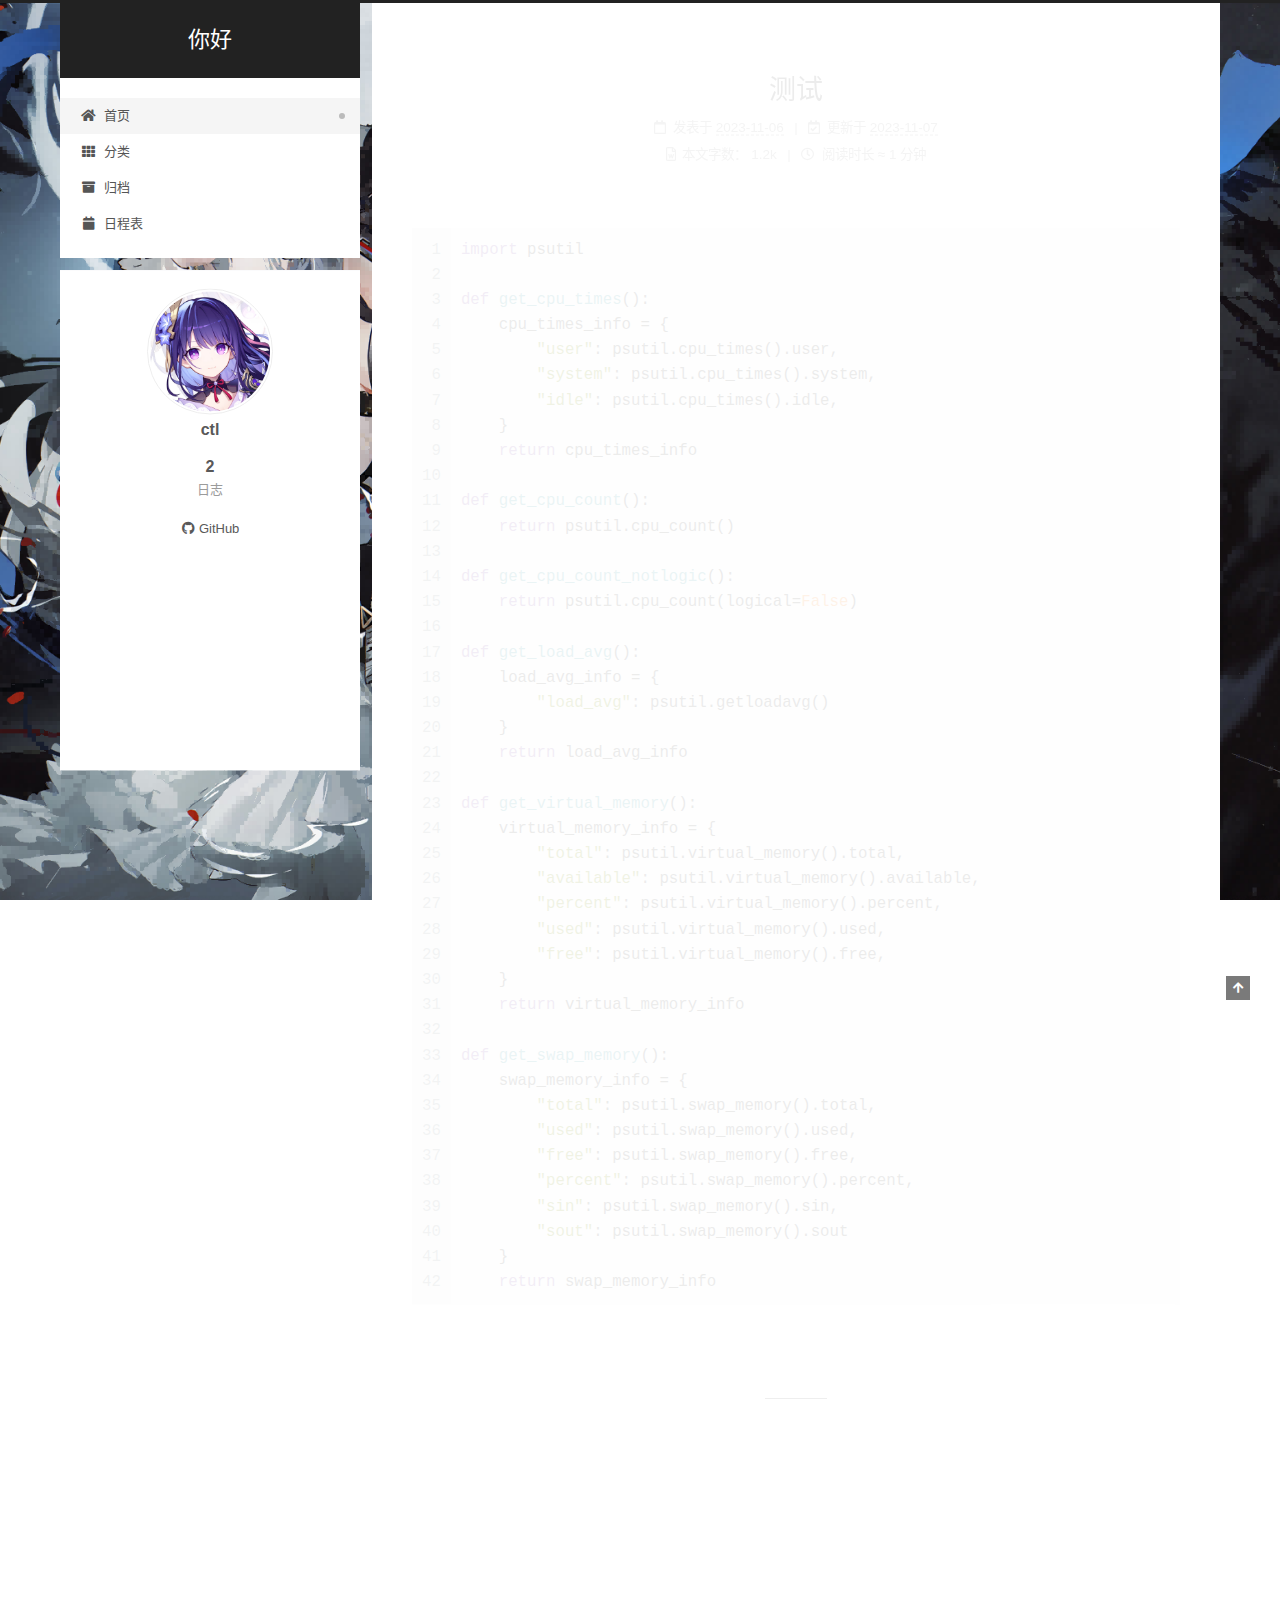
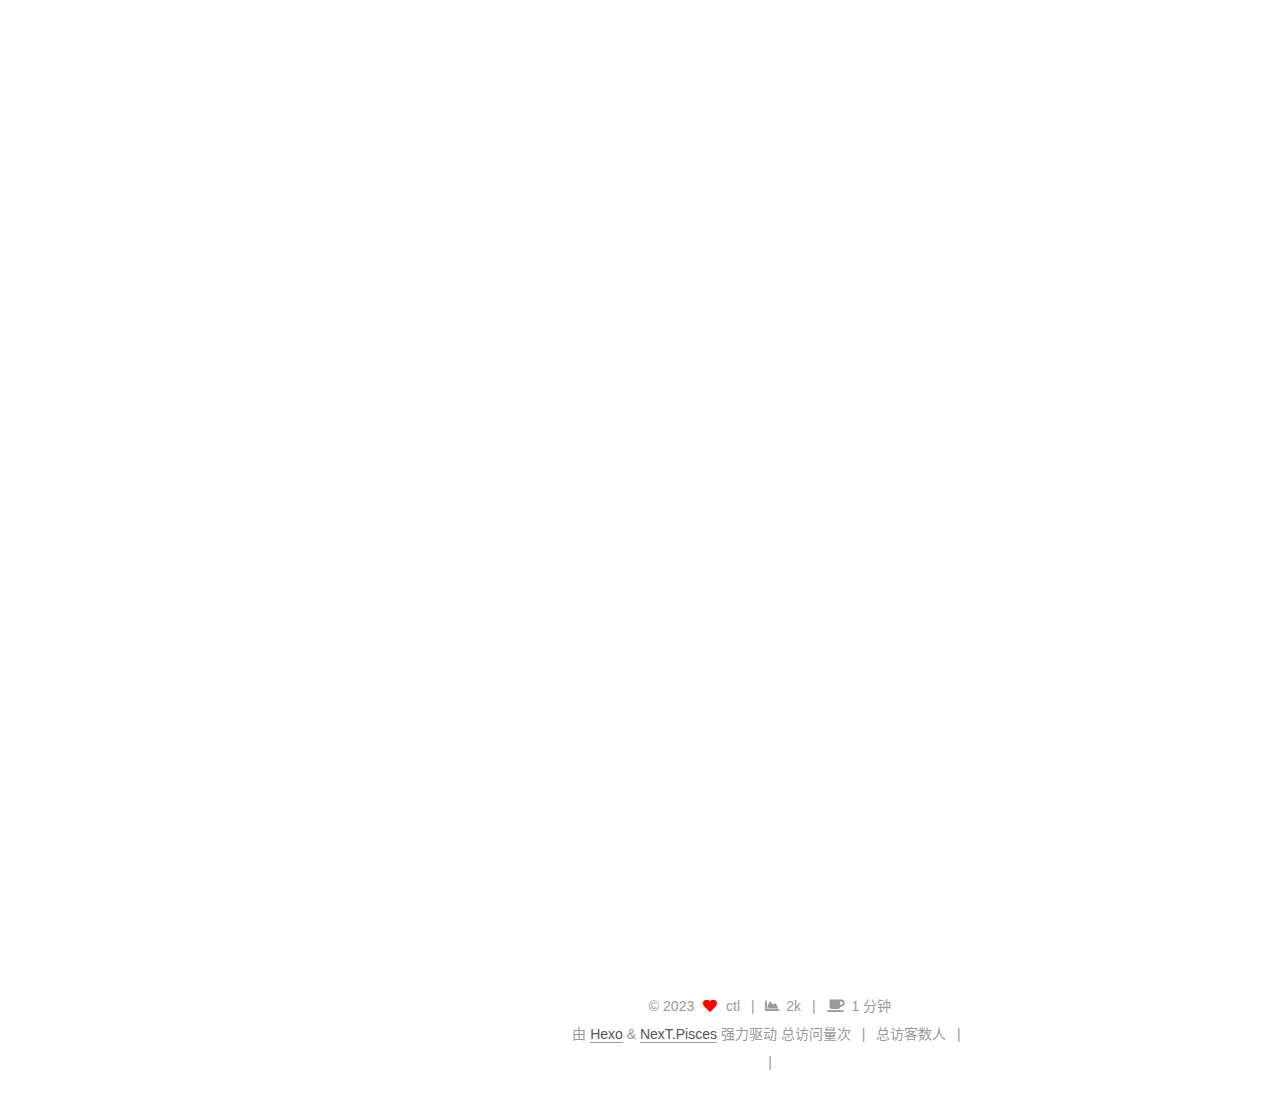
<file: index.html>
<!DOCTYPE html>
<html lang="zh-CN">
<head>
  <meta charset="UTF-8">
<meta name="viewport" content="width=device-width, initial-scale=1, maximum-scale=2">
<meta name="theme-color" content="#222">
<meta name="generator" content="Hexo 7.0.0">
  <link rel="apple-touch-icon" sizes="180x180" href="/images/apple-touch-icon-next.png">
  <link rel="icon" type="image/png" sizes="32x32" href="/images/favicon-32x32-next.png">
  <link rel="icon" type="image/png" sizes="16x16" href="/images/favicon-16x16-next.png">
  <link rel="mask-icon" href="/images/logo.svg" color="#222">

<link rel="stylesheet" href="/css/main.css">


<link rel="stylesheet" href="/lib/font-awesome/css/all.min.css">

<script id="hexo-configurations">
    var NexT = window.NexT || {};
    var CONFIG = {"hostname":"example.com","root":"/","scheme":"Pisces","version":"7.8.0","exturl":false,"sidebar":{"position":"left","width":300,"display":"post","padding":18,"offset":12,"onmobile":false},"copycode":{"enable":false,"show_result":false,"style":null},"back2top":{"enable":true,"sidebar":false,"scrollpercent":false},"bookmark":{"enable":false,"color":"#222","save":"auto"},"fancybox":false,"mediumzoom":false,"lazyload":false,"pangu":false,"comments":{"style":"tabs","active":null,"storage":true,"lazyload":false,"nav":null},"algolia":{"hits":{"per_page":10},"labels":{"input_placeholder":"Search for Posts","hits_empty":"We didn't find any results for the search: ${query}","hits_stats":"${hits} results found in ${time} ms"}},"localsearch":{"enable":false,"trigger":"auto","top_n_per_article":1,"unescape":false,"preload":false},"motion":{"enable":true,"async":false,"transition":{"post_block":"fadeIn","post_header":"slideDownIn","post_body":"slideDownIn","coll_header":"slideLeftIn","sidebar":"slideUpIn"}}};
  </script>

  <meta property="og:type" content="website">
<meta property="og:title" content="你好">
<meta property="og:url" content="http://example.com/index.html">
<meta property="og:site_name" content="你好">
<meta property="og:locale" content="zh_CN">
<meta property="article:author" content="ctl">
<meta name="twitter:card" content="summary">

<link rel="canonical" href="http://example.com/">


<script id="page-configurations">
  // https://hexo.io/docs/variables.html
  CONFIG.page = {
    sidebar: "",
    isHome : true,
    isPost : false,
    lang   : 'zh-CN'
  };
</script>

  <title>你好</title>
  






  <noscript>
  <style>
  .use-motion .brand,
  .use-motion .menu-item,
  .sidebar-inner,
  .use-motion .post-block,
  .use-motion .pagination,
  .use-motion .comments,
  .use-motion .post-header,
  .use-motion .post-body,
  .use-motion .collection-header { opacity: initial; }

  .use-motion .site-title,
  .use-motion .site-subtitle {
    opacity: initial;
    top: initial;
  }

  .use-motion .logo-line-before i { left: initial; }
  .use-motion .logo-line-after i { right: initial; }
  </style>
</noscript>

</head>

<body itemscope itemtype="http://schema.org/WebPage">
  <div class="container use-motion">
    <div class="headband"></div>

    <header class="header" itemscope itemtype="http://schema.org/WPHeader">
      <div class="header-inner"><div class="site-brand-container">
  <div class="site-nav-toggle">
    <div class="toggle" aria-label="切换导航栏">
      <span class="toggle-line toggle-line-first"></span>
      <span class="toggle-line toggle-line-middle"></span>
      <span class="toggle-line toggle-line-last"></span>
    </div>
  </div>

  <div class="site-meta">

    <a href="/" class="brand" rel="start">
      <span class="logo-line-before"><i></i></span>
      <h1 class="site-title">你好</h1>
      <span class="logo-line-after"><i></i></span>
    </a>
  </div>

  <div class="site-nav-right">
    <div class="toggle popup-trigger">
    </div>
  </div>
</div>




<nav class="site-nav">
  <ul id="menu" class="main-menu menu">
        <li class="menu-item menu-item-home">

    <a href="/" rel="section"><i class="fa fa-home fa-fw"></i>首页</a>

  </li>
        <li class="menu-item menu-item-categories">

    <a href="/categories/" rel="section"><i class="fa fa-th fa-fw"></i>分类</a>

  </li>
        <li class="menu-item menu-item-archives">

    <a href="/archives/" rel="section"><i class="fa fa-archive fa-fw"></i>归档</a>

  </li>
        <li class="menu-item menu-item-schedule">

    <a href="/schedule/" rel="section"><i class="fa fa-calendar fa-fw"></i>日程表</a>

  </li>
  </ul>
</nav>




</div>
    </header>

    
  <div class="back-to-top">
    <i class="fa fa-arrow-up"></i>
    <span>0%</span>
  </div>


    <main class="main">
      <div class="main-inner">
        <div class="content-wrap">
          

          <div class="content index posts-expand">
            
      
  
  
  <article itemscope itemtype="http://schema.org/Article" class="post-block" lang="zh-CN">
    <link itemprop="mainEntityOfPage" href="http://example.com/2023/11/06/1/">

    <span hidden itemprop="author" itemscope itemtype="http://schema.org/Person">
      <meta itemprop="image" content="/images/avatar.png">
      <meta itemprop="name" content="ctl">
      <meta itemprop="description" content="">
    </span>

    <span hidden itemprop="publisher" itemscope itemtype="http://schema.org/Organization">
      <meta itemprop="name" content="你好">
    </span>
      <header class="post-header">
        <h2 class="post-title" itemprop="name headline">
          
            <a href="/2023/11/06/1/" class="post-title-link" itemprop="url">测试</a>
        </h2>

        <div class="post-meta">
            <span class="post-meta-item">
              <span class="post-meta-item-icon">
                <i class="far fa-calendar"></i>
              </span>
              <span class="post-meta-item-text">发表于</span>

              <time title="创建时间：2023-11-06 22:14:47" itemprop="dateCreated datePublished" datetime="2023-11-06T22:14:47+08:00">2023-11-06</time>
            </span>
              <span class="post-meta-item">
                <span class="post-meta-item-icon">
                  <i class="far fa-calendar-check"></i>
                </span>
                <span class="post-meta-item-text">更新于</span>
                <time title="修改时间：2023-11-07 16:39:43" itemprop="dateModified" datetime="2023-11-07T16:39:43+08:00">2023-11-07</time>
              </span>

          <br>
            <span class="post-meta-item" title="本文字数">
              <span class="post-meta-item-icon">
                <i class="far fa-file-word"></i>
              </span>
                <span class="post-meta-item-text">本文字数：</span>
              <span>1.2k</span>
            </span>
            <span class="post-meta-item" title="阅读时长">
              <span class="post-meta-item-icon">
                <i class="far fa-clock"></i>
              </span>
                <span class="post-meta-item-text">阅读时长 &asymp;</span>
              <span>1 分钟</span>
            </span>

        </div>
      </header>

    
    
    
    <div class="post-body" itemprop="articleBody">

      
          <figure class="highlight py"><table><tr><td class="gutter"><pre><span class="line">1</span><br><span class="line">2</span><br><span class="line">3</span><br><span class="line">4</span><br><span class="line">5</span><br><span class="line">6</span><br><span class="line">7</span><br><span class="line">8</span><br><span class="line">9</span><br><span class="line">10</span><br><span class="line">11</span><br><span class="line">12</span><br><span class="line">13</span><br><span class="line">14</span><br><span class="line">15</span><br><span class="line">16</span><br><span class="line">17</span><br><span class="line">18</span><br><span class="line">19</span><br><span class="line">20</span><br><span class="line">21</span><br><span class="line">22</span><br><span class="line">23</span><br><span class="line">24</span><br><span class="line">25</span><br><span class="line">26</span><br><span class="line">27</span><br><span class="line">28</span><br><span class="line">29</span><br><span class="line">30</span><br><span class="line">31</span><br><span class="line">32</span><br><span class="line">33</span><br><span class="line">34</span><br><span class="line">35</span><br><span class="line">36</span><br><span class="line">37</span><br><span class="line">38</span><br><span class="line">39</span><br><span class="line">40</span><br><span class="line">41</span><br><span class="line">42</span><br></pre></td><td class="code"><pre><span class="line"><span class="keyword">import</span> psutil</span><br><span class="line"></span><br><span class="line"><span class="keyword">def</span> <span class="title function_">get_cpu_times</span>():</span><br><span class="line">    cpu_times_info = &#123;</span><br><span class="line">        <span class="string">&quot;user&quot;</span>: psutil.cpu_times().user,</span><br><span class="line">        <span class="string">&quot;system&quot;</span>: psutil.cpu_times().system,</span><br><span class="line">        <span class="string">&quot;idle&quot;</span>: psutil.cpu_times().idle,</span><br><span class="line">    &#125;</span><br><span class="line">    <span class="keyword">return</span> cpu_times_info</span><br><span class="line"></span><br><span class="line"><span class="keyword">def</span> <span class="title function_">get_cpu_count</span>():</span><br><span class="line">    <span class="keyword">return</span> psutil.cpu_count()</span><br><span class="line"></span><br><span class="line"><span class="keyword">def</span> <span class="title function_">get_cpu_count_notlogic</span>():</span><br><span class="line">    <span class="keyword">return</span> psutil.cpu_count(logical=<span class="literal">False</span>)</span><br><span class="line"></span><br><span class="line"><span class="keyword">def</span> <span class="title function_">get_load_avg</span>():</span><br><span class="line">    load_avg_info = &#123;</span><br><span class="line">        <span class="string">&quot;load_avg&quot;</span>: psutil.getloadavg()</span><br><span class="line">    &#125;</span><br><span class="line">    <span class="keyword">return</span> load_avg_info</span><br><span class="line"></span><br><span class="line"><span class="keyword">def</span> <span class="title function_">get_virtual_memory</span>():</span><br><span class="line">    virtual_memory_info = &#123;</span><br><span class="line">        <span class="string">&quot;total&quot;</span>: psutil.virtual_memory().total,</span><br><span class="line">        <span class="string">&quot;available&quot;</span>: psutil.virtual_memory().available,</span><br><span class="line">        <span class="string">&quot;percent&quot;</span>: psutil.virtual_memory().percent,</span><br><span class="line">        <span class="string">&quot;used&quot;</span>: psutil.virtual_memory().used,</span><br><span class="line">        <span class="string">&quot;free&quot;</span>: psutil.virtual_memory().free,</span><br><span class="line">    &#125;</span><br><span class="line">    <span class="keyword">return</span> virtual_memory_info</span><br><span class="line"></span><br><span class="line"><span class="keyword">def</span> <span class="title function_">get_swap_memory</span>():</span><br><span class="line">    swap_memory_info = &#123;</span><br><span class="line">        <span class="string">&quot;total&quot;</span>: psutil.swap_memory().total,</span><br><span class="line">        <span class="string">&quot;used&quot;</span>: psutil.swap_memory().used,</span><br><span class="line">        <span class="string">&quot;free&quot;</span>: psutil.swap_memory().free,</span><br><span class="line">        <span class="string">&quot;percent&quot;</span>: psutil.swap_memory().percent,</span><br><span class="line">        <span class="string">&quot;sin&quot;</span>: psutil.swap_memory().sin,</span><br><span class="line">        <span class="string">&quot;sout&quot;</span>: psutil.swap_memory().sout</span><br><span class="line">    &#125;</span><br><span class="line">    <span class="keyword">return</span> swap_memory_info</span><br></pre></td></tr></table></figure>
      
    </div>

    
    
    
      <footer class="post-footer">
        <div class="post-eof"></div>
      </footer>
  </article>
  
  
  

      
  
  
  <article itemscope itemtype="http://schema.org/Article" class="post-block" lang="zh-CN">
    <link itemprop="mainEntityOfPage" href="http://example.com/2023/11/06/hello-world/">

    <span hidden itemprop="author" itemscope itemtype="http://schema.org/Person">
      <meta itemprop="image" content="/images/avatar.png">
      <meta itemprop="name" content="ctl">
      <meta itemprop="description" content="">
    </span>

    <span hidden itemprop="publisher" itemscope itemtype="http://schema.org/Organization">
      <meta itemprop="name" content="你好">
    </span>
      <header class="post-header">
        <h2 class="post-title" itemprop="name headline">
          
            <a href="/2023/11/06/hello-world/" class="post-title-link" itemprop="url">Hello World</a>
        </h2>

        <div class="post-meta">
            <span class="post-meta-item">
              <span class="post-meta-item-icon">
                <i class="far fa-calendar"></i>
              </span>
              <span class="post-meta-item-text">发表于</span>

              <time title="创建时间：2023-11-06 18:58:24" itemprop="dateCreated datePublished" datetime="2023-11-06T18:58:24+08:00">2023-11-06</time>
            </span>

          <br>
            <span class="post-meta-item" title="本文字数">
              <span class="post-meta-item-icon">
                <i class="far fa-file-word"></i>
              </span>
                <span class="post-meta-item-text">本文字数：</span>
              <span>367</span>
            </span>
            <span class="post-meta-item" title="阅读时长">
              <span class="post-meta-item-icon">
                <i class="far fa-clock"></i>
              </span>
                <span class="post-meta-item-text">阅读时长 &asymp;</span>
              <span>1 分钟</span>
            </span>

        </div>
      </header>

    
    
    
    <div class="post-body" itemprop="articleBody">

      
          <p>Welcome to <a target="_blank" rel="noopener" href="https://hexo.io/">Hexo</a>! This is your very first post. Check <a target="_blank" rel="noopener" href="https://hexo.io/docs/">documentation</a> for more info. If you get any problems when using Hexo, you can find the answer in <a target="_blank" rel="noopener" href="https://hexo.io/docs/troubleshooting.html">troubleshooting</a> or you can ask me on <a target="_blank" rel="noopener" href="https://github.com/hexojs/hexo/issues">GitHub</a>.</p>
<h2 id="Quick-Start"><a href="#Quick-Start" class="headerlink" title="Quick Start"></a>Quick Start</h2><h3 id="Create-a-new-post"><a href="#Create-a-new-post" class="headerlink" title="Create a new post"></a>Create a new post</h3><figure class="highlight bash"><table><tr><td class="gutter"><pre><span class="line">1</span><br></pre></td><td class="code"><pre><span class="line">$ hexo new <span class="string">&quot;My New Post&quot;</span></span><br></pre></td></tr></table></figure>

<p>More info: <a target="_blank" rel="noopener" href="https://hexo.io/docs/writing.html">Writing</a></p>
<h3 id="Run-server"><a href="#Run-server" class="headerlink" title="Run server"></a>Run server</h3><figure class="highlight bash"><table><tr><td class="gutter"><pre><span class="line">1</span><br></pre></td><td class="code"><pre><span class="line">$ hexo server</span><br></pre></td></tr></table></figure>

<p>More info: <a target="_blank" rel="noopener" href="https://hexo.io/docs/server.html">Server</a></p>
<h3 id="Generate-static-files"><a href="#Generate-static-files" class="headerlink" title="Generate static files"></a>Generate static files</h3><figure class="highlight bash"><table><tr><td class="gutter"><pre><span class="line">1</span><br></pre></td><td class="code"><pre><span class="line">$ hexo generate</span><br></pre></td></tr></table></figure>

<p>More info: <a target="_blank" rel="noopener" href="https://hexo.io/docs/generating.html">Generating</a></p>
<h3 id="Deploy-to-remote-sites"><a href="#Deploy-to-remote-sites" class="headerlink" title="Deploy to remote sites"></a>Deploy to remote sites</h3><figure class="highlight bash"><table><tr><td class="gutter"><pre><span class="line">1</span><br></pre></td><td class="code"><pre><span class="line">$ hexo deploy</span><br></pre></td></tr></table></figure>

<p>More info: <a target="_blank" rel="noopener" href="https://hexo.io/docs/one-command-deployment.html">Deployment</a></p>

      
    </div>

    
    
    
      <footer class="post-footer">
        <div class="post-eof"></div>
      </footer>
  </article>
  
  
  


  



          </div>
          

<script>
  window.addEventListener('tabs:register', () => {
    let { activeClass } = CONFIG.comments;
    if (CONFIG.comments.storage) {
      activeClass = localStorage.getItem('comments_active') || activeClass;
    }
    if (activeClass) {
      let activeTab = document.querySelector(`a[href="#comment-${activeClass}"]`);
      if (activeTab) {
        activeTab.click();
      }
    }
  });
  if (CONFIG.comments.storage) {
    window.addEventListener('tabs:click', event => {
      if (!event.target.matches('.tabs-comment .tab-content .tab-pane')) return;
      let commentClass = event.target.classList[1];
      localStorage.setItem('comments_active', commentClass);
    });
  }
</script>

        </div>
          
  
  <div class="toggle sidebar-toggle">
    <span class="toggle-line toggle-line-first"></span>
    <span class="toggle-line toggle-line-middle"></span>
    <span class="toggle-line toggle-line-last"></span>
  </div>

  <aside class="sidebar">
    <div class="sidebar-inner">

      <ul class="sidebar-nav motion-element">
        <li class="sidebar-nav-toc">
          文章目录
        </li>
        <li class="sidebar-nav-overview">
          站点概览
        </li>
      </ul>

      <!--noindex-->
      <div class="post-toc-wrap sidebar-panel">
      </div>
      <!--/noindex-->

      <div class="site-overview-wrap sidebar-panel">
        <div class="site-author motion-element" itemprop="author" itemscope itemtype="http://schema.org/Person">
    <img class="site-author-image" itemprop="image" alt="ctl"
      src="/images/avatar.png">
  <p class="site-author-name" itemprop="name">ctl</p>
  <div class="site-description" itemprop="description"></div>
</div>
<div class="site-state-wrap motion-element">
  <nav class="site-state">
      <div class="site-state-item site-state-posts">
          <a href="/archives/">
        
          <span class="site-state-item-count">2</span>
          <span class="site-state-item-name">日志</span>
        </a>
      </div>
  </nav>
</div>
  <div class="links-of-author motion-element">
      <span class="links-of-author-item">
        <a href="https://github.com/njfuctl" title="GitHub → https:&#x2F;&#x2F;github.com&#x2F;njfuctl" rel="noopener" target="_blank"><i class="fab fa-github fa-fw"></i>GitHub</a>
      </span>
  </div>



      </div>
<iframe frameborder="no" border="0" marginwidth="0" marginheight="0" width=280 height=210 
	src="//music.163.com/outchain/player?type=0&id=8847583633&auto=1&height=430">
</iframe>

    </div>
  </aside>
  <div id="sidebar-dimmer"></div>


      </div>
    </main>

    <footer class="footer">
      <div class="footer-inner">
        

        

<div class="copyright">
  
  &copy; 
  <span itemprop="copyrightYear">2023</span>
  <span class="with-love">
    <i class="fa fa-heart"></i>
  </span>
  <span class="author" itemprop="copyrightHolder">ctl</span>
    <span class="post-meta-divider">|</span>
    <span class="post-meta-item-icon">
      <i class="fa fa-chart-area"></i>
    </span>
    <span title="站点总字数">2k</span>
    <span class="post-meta-divider">|</span>
    <span class="post-meta-item-icon">
      <i class="fa fa-coffee"></i>
    </span>
    <span title="站点阅读时长">1 分钟</span>
</div>
  <div class="powered-by">由 <a href="https://hexo.io/" class="theme-link" rel="noopener" target="_blank">Hexo</a> & <a href="https://pisces.theme-next.org/" class="theme-link" rel="noopener" target="_blank">NexT.Pisces</a> 强力驱动
  </div>


    <script async src="//dn-lbstatics.qbox.me/busuanzi/2.3/busuanzi.pure.mini.js"></script>

    <span id="busuanzi_container_site_pv">总访问量<span id="busuanzi_value_site_pv"></span>次</span>
    <span class="post-meta-divider">|</span>
    <span id="busuanzi_container_site_uv">总访客数<span id="busuanzi_value_site_uv"></span>人</span>
    <span class="post-meta-divider">|</span>
<!-- 不蒜子计数初始值纠正 -->
<script>
$(document).ready(function() {

    var int = setInterval(fixCount, 50);  // 50ms周期检测函数
    var countOffset = 20000;  // 初始化首次数据

    function fixCount() {            
       if (document.getElementById("busuanzi_container_site_pv").style.display != "none")
        {
            $("#busuanzi_value_site_pv").html(parseInt($("#busuanzi_value_site_pv").html()) + countOffset); 
            clearInterval(int);
        }                  
        if ($("#busuanzi_container_site_pv").css("display") != "none")
        {
            $("#busuanzi_value_site_uv").html(parseInt($("#busuanzi_value_site_uv").html()) + countOffset); // 加上初始数据 
            clearInterval(int); // 停止检测
        }  
    }
       	
});
</script> 

        
<div class="busuanzi-count">
  <script async src="https://busuanzi.ibruce.info/busuanzi/2.3/busuanzi.pure.mini.js"></script>
    <span class="post-meta-item" id="busuanzi_container_site_uv" style="display: none;">
      <span class="post-meta-item-icon">
        <i class="fa fa-user"></i>
      </span>
      <span class="site-uv" title="总访客量">
        <span id="busuanzi_value_site_uv"></span>
      </span>
    </span>
    <span class="post-meta-divider">|</span>
    <span class="post-meta-item" id="busuanzi_container_site_pv" style="display: none;">
      <span class="post-meta-item-icon">
        <i class="fa fa-eye"></i>
      </span>
      <span class="site-pv" title="总访问量">
        <span id="busuanzi_value_site_pv"></span>
      </span>
    </span>
</div>








      </div>
    </footer>
  </div>

  
  <script src="/lib/anime.min.js"></script>
  <script src="/lib/velocity/velocity.min.js"></script>
  <script src="/lib/velocity/velocity.ui.min.js"></script>

<script src="/js/utils.js"></script>

<script src="/js/motion.js"></script>


<script src="/js/schemes/pisces.js"></script>


<script src="/js/next-boot.js"></script>




  















  

  


</body>
</html>
</file>
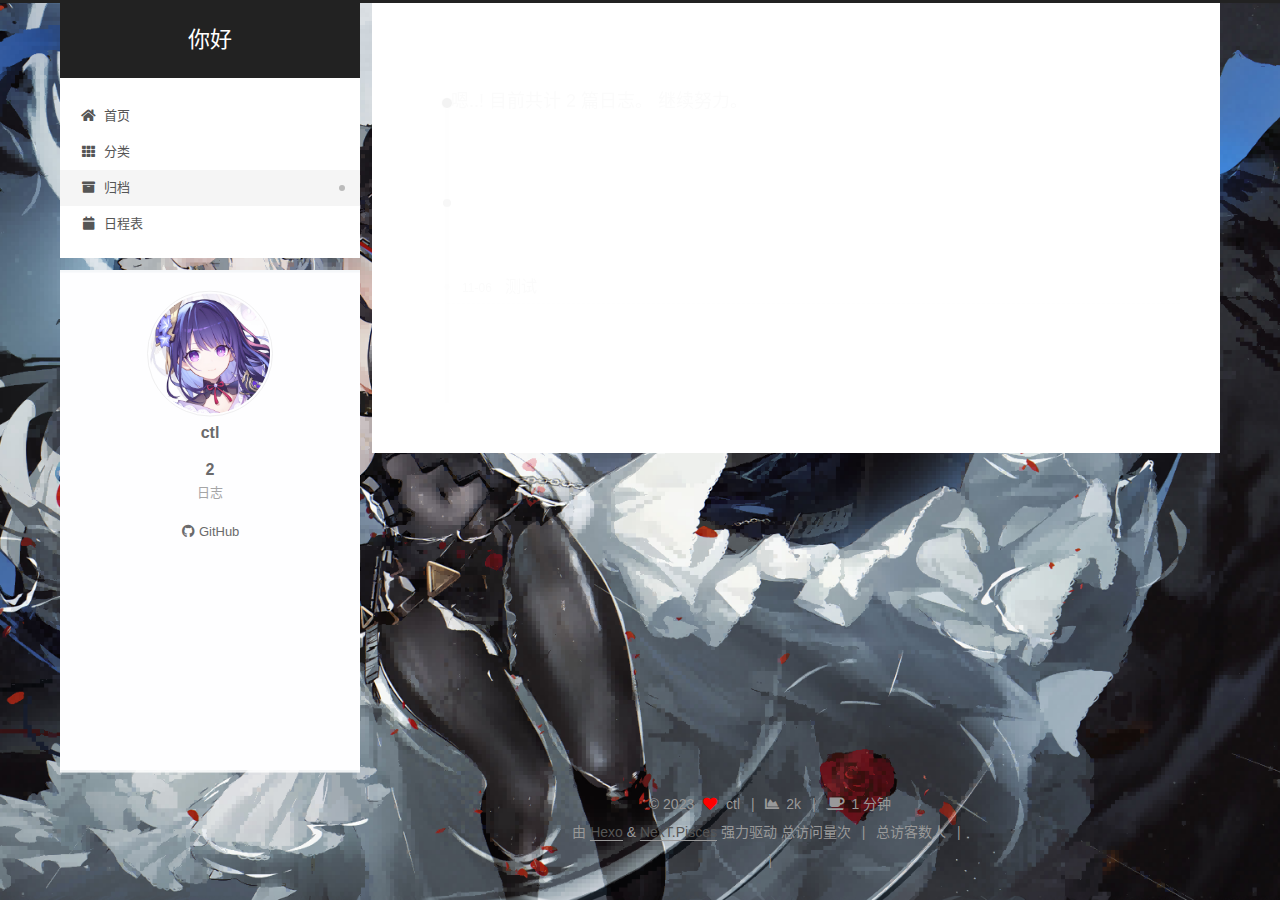
<file: archives/index.html>
<!DOCTYPE html>
<html lang="zh-CN">
<head>
  <meta charset="UTF-8">
<meta name="viewport" content="width=device-width, initial-scale=1, maximum-scale=2">
<meta name="theme-color" content="#222">
<meta name="generator" content="Hexo 7.0.0">
  <link rel="apple-touch-icon" sizes="180x180" href="/images/apple-touch-icon-next.png">
  <link rel="icon" type="image/png" sizes="32x32" href="/images/favicon-32x32-next.png">
  <link rel="icon" type="image/png" sizes="16x16" href="/images/favicon-16x16-next.png">
  <link rel="mask-icon" href="/images/logo.svg" color="#222">

<link rel="stylesheet" href="/css/main.css">


<link rel="stylesheet" href="/lib/font-awesome/css/all.min.css">

<script id="hexo-configurations">
    var NexT = window.NexT || {};
    var CONFIG = {"hostname":"example.com","root":"/","scheme":"Pisces","version":"7.8.0","exturl":false,"sidebar":{"position":"left","width":300,"display":"post","padding":18,"offset":12,"onmobile":false},"copycode":{"enable":false,"show_result":false,"style":null},"back2top":{"enable":true,"sidebar":false,"scrollpercent":false},"bookmark":{"enable":false,"color":"#222","save":"auto"},"fancybox":false,"mediumzoom":false,"lazyload":false,"pangu":false,"comments":{"style":"tabs","active":null,"storage":true,"lazyload":false,"nav":null},"algolia":{"hits":{"per_page":10},"labels":{"input_placeholder":"Search for Posts","hits_empty":"We didn't find any results for the search: ${query}","hits_stats":"${hits} results found in ${time} ms"}},"localsearch":{"enable":false,"trigger":"auto","top_n_per_article":1,"unescape":false,"preload":false},"motion":{"enable":true,"async":false,"transition":{"post_block":"fadeIn","post_header":"slideDownIn","post_body":"slideDownIn","coll_header":"slideLeftIn","sidebar":"slideUpIn"}}};
  </script>

  <meta property="og:type" content="website">
<meta property="og:title" content="你好">
<meta property="og:url" content="http://example.com/archives/index.html">
<meta property="og:site_name" content="你好">
<meta property="og:locale" content="zh_CN">
<meta property="article:author" content="ctl">
<meta name="twitter:card" content="summary">

<link rel="canonical" href="http://example.com/archives/">


<script id="page-configurations">
  // https://hexo.io/docs/variables.html
  CONFIG.page = {
    sidebar: "",
    isHome : false,
    isPost : false,
    lang   : 'zh-CN'
  };
</script>

  <title>归档 | 你好</title>
  






  <noscript>
  <style>
  .use-motion .brand,
  .use-motion .menu-item,
  .sidebar-inner,
  .use-motion .post-block,
  .use-motion .pagination,
  .use-motion .comments,
  .use-motion .post-header,
  .use-motion .post-body,
  .use-motion .collection-header { opacity: initial; }

  .use-motion .site-title,
  .use-motion .site-subtitle {
    opacity: initial;
    top: initial;
  }

  .use-motion .logo-line-before i { left: initial; }
  .use-motion .logo-line-after i { right: initial; }
  </style>
</noscript>

</head>

<body itemscope itemtype="http://schema.org/WebPage">
  <div class="container use-motion">
    <div class="headband"></div>

    <header class="header" itemscope itemtype="http://schema.org/WPHeader">
      <div class="header-inner"><div class="site-brand-container">
  <div class="site-nav-toggle">
    <div class="toggle" aria-label="切换导航栏">
      <span class="toggle-line toggle-line-first"></span>
      <span class="toggle-line toggle-line-middle"></span>
      <span class="toggle-line toggle-line-last"></span>
    </div>
  </div>

  <div class="site-meta">

    <a href="/" class="brand" rel="start">
      <span class="logo-line-before"><i></i></span>
      <h1 class="site-title">你好</h1>
      <span class="logo-line-after"><i></i></span>
    </a>
  </div>

  <div class="site-nav-right">
    <div class="toggle popup-trigger">
    </div>
  </div>
</div>




<nav class="site-nav">
  <ul id="menu" class="main-menu menu">
        <li class="menu-item menu-item-home">

    <a href="/" rel="section"><i class="fa fa-home fa-fw"></i>首页</a>

  </li>
        <li class="menu-item menu-item-categories">

    <a href="/categories/" rel="section"><i class="fa fa-th fa-fw"></i>分类</a>

  </li>
        <li class="menu-item menu-item-archives">

    <a href="/archives/" rel="section"><i class="fa fa-archive fa-fw"></i>归档</a>

  </li>
        <li class="menu-item menu-item-schedule">

    <a href="/schedule/" rel="section"><i class="fa fa-calendar fa-fw"></i>日程表</a>

  </li>
  </ul>
</nav>




</div>
    </header>

    
  <div class="back-to-top">
    <i class="fa fa-arrow-up"></i>
    <span>0%</span>
  </div>


    <main class="main">
      <div class="main-inner">
        <div class="content-wrap">
          

          <div class="content archive">
            

  
  
  
  <div class="post-block">
    <div class="posts-collapse">
      <div class="collection-title">
        <span class="collection-header">嗯..! 目前共计 2 篇日志。 继续努力。</span>
      </div>

      
    <div class="collection-year">
      <span class="collection-header">2023</span>
    </div>

  <article itemscope itemtype="http://schema.org/Article">
    <header class="post-header">

      <div class="post-meta">
        <time itemprop="dateCreated"
              datetime="2023-11-06T22:14:47+08:00"
              content="2023-11-06">
          11-06
        </time>
      </div>

      <div class="post-title">
          <a class="post-title-link" href="/2023/11/06/1/" itemprop="url">
            <span itemprop="name">测试</span>
          </a>
      </div>

    </header>
  </article>

  <article itemscope itemtype="http://schema.org/Article">
    <header class="post-header">

      <div class="post-meta">
        <time itemprop="dateCreated"
              datetime="2023-11-06T18:58:24+08:00"
              content="2023-11-06">
          11-06
        </time>
      </div>

      <div class="post-title">
          <a class="post-title-link" href="/2023/11/06/hello-world/" itemprop="url">
            <span itemprop="name">Hello World</span>
          </a>
      </div>

    </header>
  </article>


    </div>
  </div>
  
  
  

  



          </div>
          

<script>
  window.addEventListener('tabs:register', () => {
    let { activeClass } = CONFIG.comments;
    if (CONFIG.comments.storage) {
      activeClass = localStorage.getItem('comments_active') || activeClass;
    }
    if (activeClass) {
      let activeTab = document.querySelector(`a[href="#comment-${activeClass}"]`);
      if (activeTab) {
        activeTab.click();
      }
    }
  });
  if (CONFIG.comments.storage) {
    window.addEventListener('tabs:click', event => {
      if (!event.target.matches('.tabs-comment .tab-content .tab-pane')) return;
      let commentClass = event.target.classList[1];
      localStorage.setItem('comments_active', commentClass);
    });
  }
</script>

        </div>
          
  
  <div class="toggle sidebar-toggle">
    <span class="toggle-line toggle-line-first"></span>
    <span class="toggle-line toggle-line-middle"></span>
    <span class="toggle-line toggle-line-last"></span>
  </div>

  <aside class="sidebar">
    <div class="sidebar-inner">

      <ul class="sidebar-nav motion-element">
        <li class="sidebar-nav-toc">
          文章目录
        </li>
        <li class="sidebar-nav-overview">
          站点概览
        </li>
      </ul>

      <!--noindex-->
      <div class="post-toc-wrap sidebar-panel">
      </div>
      <!--/noindex-->

      <div class="site-overview-wrap sidebar-panel">
        <div class="site-author motion-element" itemprop="author" itemscope itemtype="http://schema.org/Person">
    <img class="site-author-image" itemprop="image" alt="ctl"
      src="/images/avatar.png">
  <p class="site-author-name" itemprop="name">ctl</p>
  <div class="site-description" itemprop="description"></div>
</div>
<div class="site-state-wrap motion-element">
  <nav class="site-state">
      <div class="site-state-item site-state-posts">
          <a href="/archives/">
        
          <span class="site-state-item-count">2</span>
          <span class="site-state-item-name">日志</span>
        </a>
      </div>
  </nav>
</div>
  <div class="links-of-author motion-element">
      <span class="links-of-author-item">
        <a href="https://github.com/njfuctl" title="GitHub → https:&#x2F;&#x2F;github.com&#x2F;njfuctl" rel="noopener" target="_blank"><i class="fab fa-github fa-fw"></i>GitHub</a>
      </span>
  </div>



      </div>
<iframe frameborder="no" border="0" marginwidth="0" marginheight="0" width=280 height=210 
	src="//music.163.com/outchain/player?type=0&id=8847583633&auto=1&height=430">
</iframe>

    </div>
  </aside>
  <div id="sidebar-dimmer"></div>


      </div>
    </main>

    <footer class="footer">
      <div class="footer-inner">
        

        

<div class="copyright">
  
  &copy; 
  <span itemprop="copyrightYear">2023</span>
  <span class="with-love">
    <i class="fa fa-heart"></i>
  </span>
  <span class="author" itemprop="copyrightHolder">ctl</span>
    <span class="post-meta-divider">|</span>
    <span class="post-meta-item-icon">
      <i class="fa fa-chart-area"></i>
    </span>
    <span title="站点总字数">2k</span>
    <span class="post-meta-divider">|</span>
    <span class="post-meta-item-icon">
      <i class="fa fa-coffee"></i>
    </span>
    <span title="站点阅读时长">1 分钟</span>
</div>
  <div class="powered-by">由 <a href="https://hexo.io/" class="theme-link" rel="noopener" target="_blank">Hexo</a> & <a href="https://pisces.theme-next.org/" class="theme-link" rel="noopener" target="_blank">NexT.Pisces</a> 强力驱动
  </div>


    <script async src="//dn-lbstatics.qbox.me/busuanzi/2.3/busuanzi.pure.mini.js"></script>

    <span id="busuanzi_container_site_pv">总访问量<span id="busuanzi_value_site_pv"></span>次</span>
    <span class="post-meta-divider">|</span>
    <span id="busuanzi_container_site_uv">总访客数<span id="busuanzi_value_site_uv"></span>人</span>
    <span class="post-meta-divider">|</span>
<!-- 不蒜子计数初始值纠正 -->
<script>
$(document).ready(function() {

    var int = setInterval(fixCount, 50);  // 50ms周期检测函数
    var countOffset = 20000;  // 初始化首次数据

    function fixCount() {            
       if (document.getElementById("busuanzi_container_site_pv").style.display != "none")
        {
            $("#busuanzi_value_site_pv").html(parseInt($("#busuanzi_value_site_pv").html()) + countOffset); 
            clearInterval(int);
        }                  
        if ($("#busuanzi_container_site_pv").css("display") != "none")
        {
            $("#busuanzi_value_site_uv").html(parseInt($("#busuanzi_value_site_uv").html()) + countOffset); // 加上初始数据 
            clearInterval(int); // 停止检测
        }  
    }
       	
});
</script> 

        
<div class="busuanzi-count">
  <script async src="https://busuanzi.ibruce.info/busuanzi/2.3/busuanzi.pure.mini.js"></script>
    <span class="post-meta-item" id="busuanzi_container_site_uv" style="display: none;">
      <span class="post-meta-item-icon">
        <i class="fa fa-user"></i>
      </span>
      <span class="site-uv" title="总访客量">
        <span id="busuanzi_value_site_uv"></span>
      </span>
    </span>
    <span class="post-meta-divider">|</span>
    <span class="post-meta-item" id="busuanzi_container_site_pv" style="display: none;">
      <span class="post-meta-item-icon">
        <i class="fa fa-eye"></i>
      </span>
      <span class="site-pv" title="总访问量">
        <span id="busuanzi_value_site_pv"></span>
      </span>
    </span>
</div>








      </div>
    </footer>
  </div>

  
  <script src="/lib/anime.min.js"></script>
  <script src="/lib/velocity/velocity.min.js"></script>
  <script src="/lib/velocity/velocity.ui.min.js"></script>

<script src="/js/utils.js"></script>

<script src="/js/motion.js"></script>


<script src="/js/schemes/pisces.js"></script>


<script src="/js/next-boot.js"></script>




  















  

  


</body>
</html>
</file>
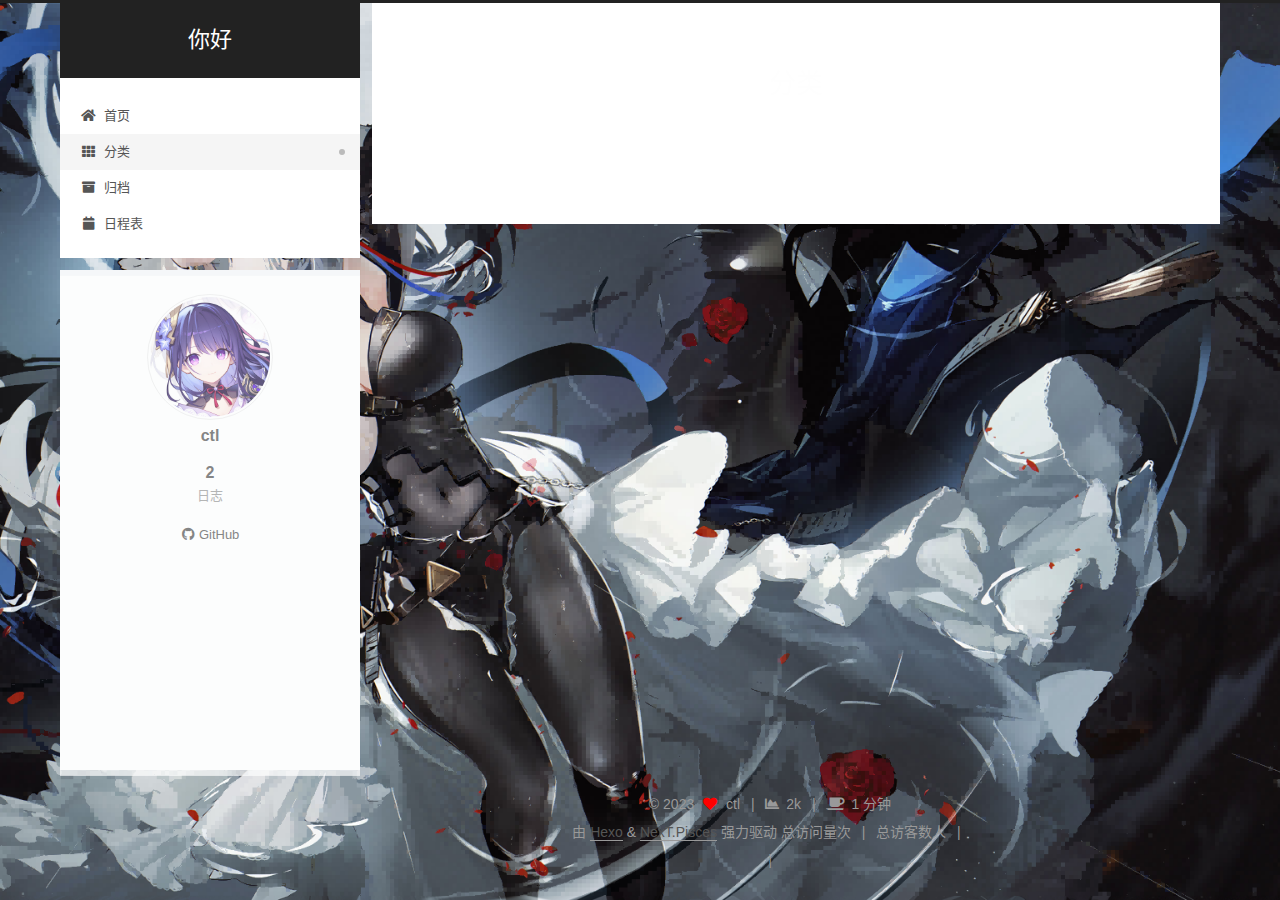
<file: categories/index.html>
<!DOCTYPE html>
<html lang="zh-CN">
<head>
  <meta charset="UTF-8">
<meta name="viewport" content="width=device-width, initial-scale=1, maximum-scale=2">
<meta name="theme-color" content="#222">
<meta name="generator" content="Hexo 7.0.0">
  <link rel="apple-touch-icon" sizes="180x180" href="/images/apple-touch-icon-next.png">
  <link rel="icon" type="image/png" sizes="32x32" href="/images/favicon-32x32-next.png">
  <link rel="icon" type="image/png" sizes="16x16" href="/images/favicon-16x16-next.png">
  <link rel="mask-icon" href="/images/logo.svg" color="#222">

<link rel="stylesheet" href="/css/main.css">


<link rel="stylesheet" href="/lib/font-awesome/css/all.min.css">

<script id="hexo-configurations">
    var NexT = window.NexT || {};
    var CONFIG = {"hostname":"example.com","root":"/","scheme":"Pisces","version":"7.8.0","exturl":false,"sidebar":{"position":"left","width":300,"display":"post","padding":18,"offset":12,"onmobile":false},"copycode":{"enable":false,"show_result":false,"style":null},"back2top":{"enable":true,"sidebar":false,"scrollpercent":false},"bookmark":{"enable":false,"color":"#222","save":"auto"},"fancybox":false,"mediumzoom":false,"lazyload":false,"pangu":false,"comments":{"style":"tabs","active":null,"storage":true,"lazyload":false,"nav":null},"algolia":{"hits":{"per_page":10},"labels":{"input_placeholder":"Search for Posts","hits_empty":"We didn't find any results for the search: ${query}","hits_stats":"${hits} results found in ${time} ms"}},"localsearch":{"enable":false,"trigger":"auto","top_n_per_article":1,"unescape":false,"preload":false},"motion":{"enable":true,"async":false,"transition":{"post_block":"fadeIn","post_header":"slideDownIn","post_body":"slideDownIn","coll_header":"slideLeftIn","sidebar":"slideUpIn"}}};
  </script>

  <meta property="og:type" content="website">
<meta property="og:title" content="分类">
<meta property="og:url" content="http://example.com/categories/index.html">
<meta property="og:site_name" content="你好">
<meta property="og:locale" content="zh_CN">
<meta property="article:published_time" content="2023-11-06T13:25:50.000Z">
<meta property="article:modified_time" content="2023-11-06T13:28:11.518Z">
<meta property="article:author" content="ctl">
<meta name="twitter:card" content="summary">

<link rel="canonical" href="http://example.com/categories/">


<script id="page-configurations">
  // https://hexo.io/docs/variables.html
  CONFIG.page = {
    sidebar: "",
    isHome : false,
    isPost : false,
    lang   : 'zh-CN'
  };
</script>

  <title>分类 | 你好
</title>
  






  <noscript>
  <style>
  .use-motion .brand,
  .use-motion .menu-item,
  .sidebar-inner,
  .use-motion .post-block,
  .use-motion .pagination,
  .use-motion .comments,
  .use-motion .post-header,
  .use-motion .post-body,
  .use-motion .collection-header { opacity: initial; }

  .use-motion .site-title,
  .use-motion .site-subtitle {
    opacity: initial;
    top: initial;
  }

  .use-motion .logo-line-before i { left: initial; }
  .use-motion .logo-line-after i { right: initial; }
  </style>
</noscript>

</head>

<body itemscope itemtype="http://schema.org/WebPage">
  <div class="container use-motion">
    <div class="headband"></div>

    <header class="header" itemscope itemtype="http://schema.org/WPHeader">
      <div class="header-inner"><div class="site-brand-container">
  <div class="site-nav-toggle">
    <div class="toggle" aria-label="切换导航栏">
      <span class="toggle-line toggle-line-first"></span>
      <span class="toggle-line toggle-line-middle"></span>
      <span class="toggle-line toggle-line-last"></span>
    </div>
  </div>

  <div class="site-meta">

    <a href="/" class="brand" rel="start">
      <span class="logo-line-before"><i></i></span>
      <h1 class="site-title">你好</h1>
      <span class="logo-line-after"><i></i></span>
    </a>
  </div>

  <div class="site-nav-right">
    <div class="toggle popup-trigger">
    </div>
  </div>
</div>




<nav class="site-nav">
  <ul id="menu" class="main-menu menu">
        <li class="menu-item menu-item-home">

    <a href="/" rel="section"><i class="fa fa-home fa-fw"></i>首页</a>

  </li>
        <li class="menu-item menu-item-categories">

    <a href="/categories/" rel="section"><i class="fa fa-th fa-fw"></i>分类</a>

  </li>
        <li class="menu-item menu-item-archives">

    <a href="/archives/" rel="section"><i class="fa fa-archive fa-fw"></i>归档</a>

  </li>
        <li class="menu-item menu-item-schedule">

    <a href="/schedule/" rel="section"><i class="fa fa-calendar fa-fw"></i>日程表</a>

  </li>
  </ul>
</nav>




</div>
    </header>

    
  <div class="back-to-top">
    <i class="fa fa-arrow-up"></i>
    <span>0%</span>
  </div>


    <main class="main">
      <div class="main-inner">
        <div class="content-wrap">
          
  
  

          <div class="content page posts-expand">
            

    
    
    
    <div class="post-block" lang="zh-CN">
      <header class="post-header">

<h1 class="post-title" itemprop="name headline">分类
</h1>

<div class="post-meta">
  

</div>

</header>

      
      
      
      <div class="post-body">
          
      </div>
      
      
      
    </div>
    

    
    
    


          </div>
          

<script>
  window.addEventListener('tabs:register', () => {
    let { activeClass } = CONFIG.comments;
    if (CONFIG.comments.storage) {
      activeClass = localStorage.getItem('comments_active') || activeClass;
    }
    if (activeClass) {
      let activeTab = document.querySelector(`a[href="#comment-${activeClass}"]`);
      if (activeTab) {
        activeTab.click();
      }
    }
  });
  if (CONFIG.comments.storage) {
    window.addEventListener('tabs:click', event => {
      if (!event.target.matches('.tabs-comment .tab-content .tab-pane')) return;
      let commentClass = event.target.classList[1];
      localStorage.setItem('comments_active', commentClass);
    });
  }
</script>

        </div>
          
  
  <div class="toggle sidebar-toggle">
    <span class="toggle-line toggle-line-first"></span>
    <span class="toggle-line toggle-line-middle"></span>
    <span class="toggle-line toggle-line-last"></span>
  </div>

  <aside class="sidebar">
    <div class="sidebar-inner">

      <ul class="sidebar-nav motion-element">
        <li class="sidebar-nav-toc">
          文章目录
        </li>
        <li class="sidebar-nav-overview">
          站点概览
        </li>
      </ul>

      <!--noindex-->
      <div class="post-toc-wrap sidebar-panel">
      </div>
      <!--/noindex-->

      <div class="site-overview-wrap sidebar-panel">
        <div class="site-author motion-element" itemprop="author" itemscope itemtype="http://schema.org/Person">
    <img class="site-author-image" itemprop="image" alt="ctl"
      src="/images/avatar.png">
  <p class="site-author-name" itemprop="name">ctl</p>
  <div class="site-description" itemprop="description"></div>
</div>
<div class="site-state-wrap motion-element">
  <nav class="site-state">
      <div class="site-state-item site-state-posts">
          <a href="/archives/">
        
          <span class="site-state-item-count">2</span>
          <span class="site-state-item-name">日志</span>
        </a>
      </div>
  </nav>
</div>
  <div class="links-of-author motion-element">
      <span class="links-of-author-item">
        <a href="https://github.com/njfuctl" title="GitHub → https:&#x2F;&#x2F;github.com&#x2F;njfuctl" rel="noopener" target="_blank"><i class="fab fa-github fa-fw"></i>GitHub</a>
      </span>
  </div>



      </div>
<iframe frameborder="no" border="0" marginwidth="0" marginheight="0" width=280 height=210 
	src="//music.163.com/outchain/player?type=0&id=8847583633&auto=1&height=430">
</iframe>

    </div>
  </aside>
  <div id="sidebar-dimmer"></div>


      </div>
    </main>

    <footer class="footer">
      <div class="footer-inner">
        

        

<div class="copyright">
  
  &copy; 
  <span itemprop="copyrightYear">2023</span>
  <span class="with-love">
    <i class="fa fa-heart"></i>
  </span>
  <span class="author" itemprop="copyrightHolder">ctl</span>
    <span class="post-meta-divider">|</span>
    <span class="post-meta-item-icon">
      <i class="fa fa-chart-area"></i>
    </span>
    <span title="站点总字数">2k</span>
    <span class="post-meta-divider">|</span>
    <span class="post-meta-item-icon">
      <i class="fa fa-coffee"></i>
    </span>
    <span title="站点阅读时长">1 分钟</span>
</div>
  <div class="powered-by">由 <a href="https://hexo.io/" class="theme-link" rel="noopener" target="_blank">Hexo</a> & <a href="https://pisces.theme-next.org/" class="theme-link" rel="noopener" target="_blank">NexT.Pisces</a> 强力驱动
  </div>


    <script async src="//dn-lbstatics.qbox.me/busuanzi/2.3/busuanzi.pure.mini.js"></script>

    <span id="busuanzi_container_site_pv">总访问量<span id="busuanzi_value_site_pv"></span>次</span>
    <span class="post-meta-divider">|</span>
    <span id="busuanzi_container_site_uv">总访客数<span id="busuanzi_value_site_uv"></span>人</span>
    <span class="post-meta-divider">|</span>
<!-- 不蒜子计数初始值纠正 -->
<script>
$(document).ready(function() {

    var int = setInterval(fixCount, 50);  // 50ms周期检测函数
    var countOffset = 20000;  // 初始化首次数据

    function fixCount() {            
       if (document.getElementById("busuanzi_container_site_pv").style.display != "none")
        {
            $("#busuanzi_value_site_pv").html(parseInt($("#busuanzi_value_site_pv").html()) + countOffset); 
            clearInterval(int);
        }                  
        if ($("#busuanzi_container_site_pv").css("display") != "none")
        {
            $("#busuanzi_value_site_uv").html(parseInt($("#busuanzi_value_site_uv").html()) + countOffset); // 加上初始数据 
            clearInterval(int); // 停止检测
        }  
    }
       	
});
</script> 

        
<div class="busuanzi-count">
  <script async src="https://busuanzi.ibruce.info/busuanzi/2.3/busuanzi.pure.mini.js"></script>
    <span class="post-meta-item" id="busuanzi_container_site_uv" style="display: none;">
      <span class="post-meta-item-icon">
        <i class="fa fa-user"></i>
      </span>
      <span class="site-uv" title="总访客量">
        <span id="busuanzi_value_site_uv"></span>
      </span>
    </span>
    <span class="post-meta-divider">|</span>
    <span class="post-meta-item" id="busuanzi_container_site_pv" style="display: none;">
      <span class="post-meta-item-icon">
        <i class="fa fa-eye"></i>
      </span>
      <span class="site-pv" title="总访问量">
        <span id="busuanzi_value_site_pv"></span>
      </span>
    </span>
</div>








      </div>
    </footer>
  </div>

  
  <script src="/lib/anime.min.js"></script>
  <script src="/lib/velocity/velocity.min.js"></script>
  <script src="/lib/velocity/velocity.ui.min.js"></script>

<script src="/js/utils.js"></script>

<script src="/js/motion.js"></script>


<script src="/js/schemes/pisces.js"></script>


<script src="/js/next-boot.js"></script>




  















  

  


</body>
</html>
</file>
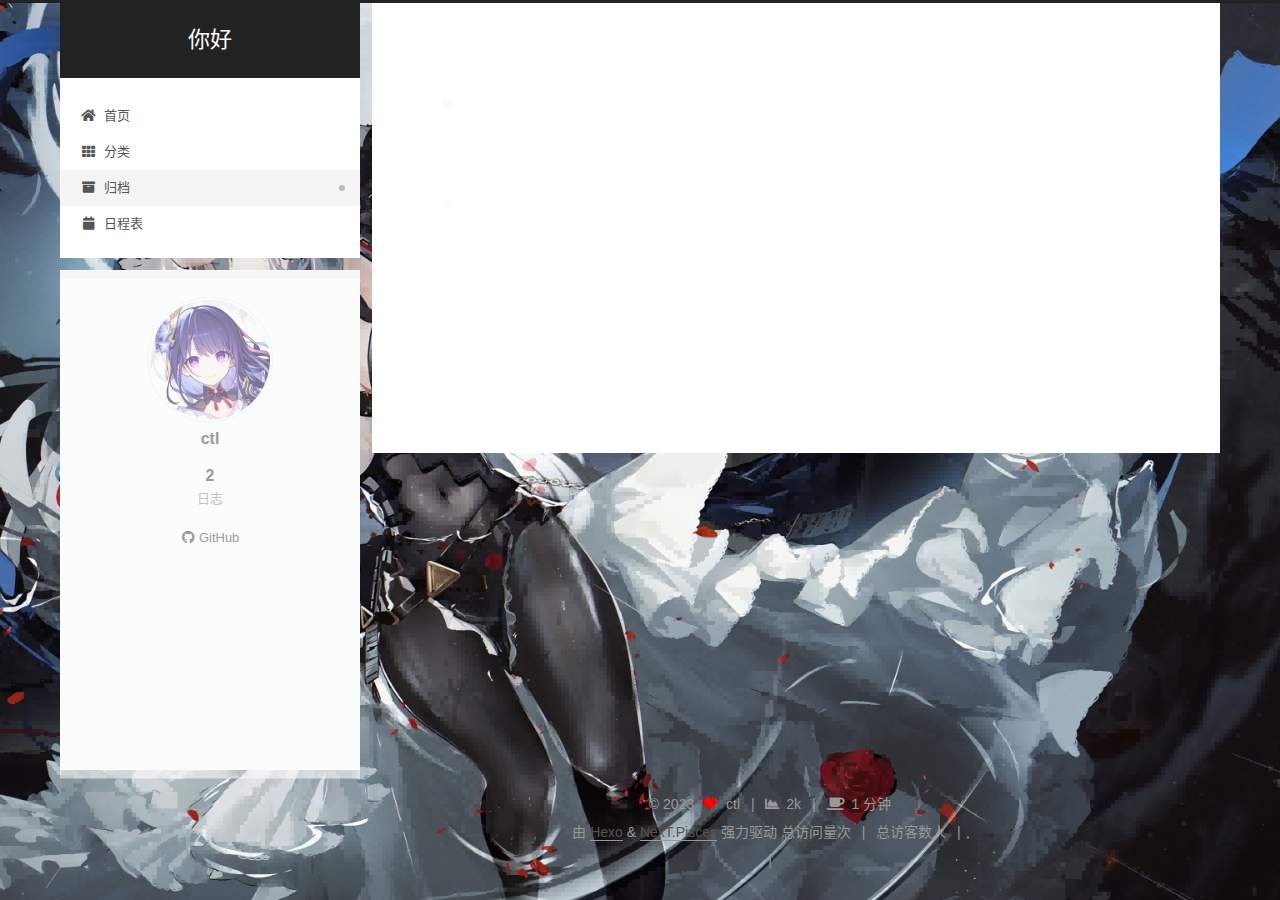
<file: archives/2023/index.html>
<!DOCTYPE html>
<html lang="zh-CN">
<head>
  <meta charset="UTF-8">
<meta name="viewport" content="width=device-width, initial-scale=1, maximum-scale=2">
<meta name="theme-color" content="#222">
<meta name="generator" content="Hexo 7.0.0">
  <link rel="apple-touch-icon" sizes="180x180" href="/images/apple-touch-icon-next.png">
  <link rel="icon" type="image/png" sizes="32x32" href="/images/favicon-32x32-next.png">
  <link rel="icon" type="image/png" sizes="16x16" href="/images/favicon-16x16-next.png">
  <link rel="mask-icon" href="/images/logo.svg" color="#222">

<link rel="stylesheet" href="/css/main.css">


<link rel="stylesheet" href="/lib/font-awesome/css/all.min.css">

<script id="hexo-configurations">
    var NexT = window.NexT || {};
    var CONFIG = {"hostname":"example.com","root":"/","scheme":"Pisces","version":"7.8.0","exturl":false,"sidebar":{"position":"left","width":300,"display":"post","padding":18,"offset":12,"onmobile":false},"copycode":{"enable":false,"show_result":false,"style":null},"back2top":{"enable":true,"sidebar":false,"scrollpercent":false},"bookmark":{"enable":false,"color":"#222","save":"auto"},"fancybox":false,"mediumzoom":false,"lazyload":false,"pangu":false,"comments":{"style":"tabs","active":null,"storage":true,"lazyload":false,"nav":null},"algolia":{"hits":{"per_page":10},"labels":{"input_placeholder":"Search for Posts","hits_empty":"We didn't find any results for the search: ${query}","hits_stats":"${hits} results found in ${time} ms"}},"localsearch":{"enable":false,"trigger":"auto","top_n_per_article":1,"unescape":false,"preload":false},"motion":{"enable":true,"async":false,"transition":{"post_block":"fadeIn","post_header":"slideDownIn","post_body":"slideDownIn","coll_header":"slideLeftIn","sidebar":"slideUpIn"}}};
  </script>

  <meta property="og:type" content="website">
<meta property="og:title" content="你好">
<meta property="og:url" content="http://example.com/archives/2023/index.html">
<meta property="og:site_name" content="你好">
<meta property="og:locale" content="zh_CN">
<meta property="article:author" content="ctl">
<meta name="twitter:card" content="summary">

<link rel="canonical" href="http://example.com/archives/2023/">


<script id="page-configurations">
  // https://hexo.io/docs/variables.html
  CONFIG.page = {
    sidebar: "",
    isHome : false,
    isPost : false,
    lang   : 'zh-CN'
  };
</script>

  <title>归档 | 你好</title>
  






  <noscript>
  <style>
  .use-motion .brand,
  .use-motion .menu-item,
  .sidebar-inner,
  .use-motion .post-block,
  .use-motion .pagination,
  .use-motion .comments,
  .use-motion .post-header,
  .use-motion .post-body,
  .use-motion .collection-header { opacity: initial; }

  .use-motion .site-title,
  .use-motion .site-subtitle {
    opacity: initial;
    top: initial;
  }

  .use-motion .logo-line-before i { left: initial; }
  .use-motion .logo-line-after i { right: initial; }
  </style>
</noscript>

</head>

<body itemscope itemtype="http://schema.org/WebPage">
  <div class="container use-motion">
    <div class="headband"></div>

    <header class="header" itemscope itemtype="http://schema.org/WPHeader">
      <div class="header-inner"><div class="site-brand-container">
  <div class="site-nav-toggle">
    <div class="toggle" aria-label="切换导航栏">
      <span class="toggle-line toggle-line-first"></span>
      <span class="toggle-line toggle-line-middle"></span>
      <span class="toggle-line toggle-line-last"></span>
    </div>
  </div>

  <div class="site-meta">

    <a href="/" class="brand" rel="start">
      <span class="logo-line-before"><i></i></span>
      <h1 class="site-title">你好</h1>
      <span class="logo-line-after"><i></i></span>
    </a>
  </div>

  <div class="site-nav-right">
    <div class="toggle popup-trigger">
    </div>
  </div>
</div>




<nav class="site-nav">
  <ul id="menu" class="main-menu menu">
        <li class="menu-item menu-item-home">

    <a href="/" rel="section"><i class="fa fa-home fa-fw"></i>首页</a>

  </li>
        <li class="menu-item menu-item-categories">

    <a href="/categories/" rel="section"><i class="fa fa-th fa-fw"></i>分类</a>

  </li>
        <li class="menu-item menu-item-archives">

    <a href="/archives/" rel="section"><i class="fa fa-archive fa-fw"></i>归档</a>

  </li>
        <li class="menu-item menu-item-schedule">

    <a href="/schedule/" rel="section"><i class="fa fa-calendar fa-fw"></i>日程表</a>

  </li>
  </ul>
</nav>




</div>
    </header>

    
  <div class="back-to-top">
    <i class="fa fa-arrow-up"></i>
    <span>0%</span>
  </div>


    <main class="main">
      <div class="main-inner">
        <div class="content-wrap">
          

          <div class="content archive">
            

  
  
  
  <div class="post-block">
    <div class="posts-collapse">
      <div class="collection-title">
        <span class="collection-header">嗯..! 目前共计 2 篇日志。 继续努力。</span>
      </div>

      
    <div class="collection-year">
      <span class="collection-header">2023</span>
    </div>

  <article itemscope itemtype="http://schema.org/Article">
    <header class="post-header">

      <div class="post-meta">
        <time itemprop="dateCreated"
              datetime="2023-11-06T22:14:47+08:00"
              content="2023-11-06">
          11-06
        </time>
      </div>

      <div class="post-title">
          <a class="post-title-link" href="/2023/11/06/1/" itemprop="url">
            <span itemprop="name">测试</span>
          </a>
      </div>

    </header>
  </article>

  <article itemscope itemtype="http://schema.org/Article">
    <header class="post-header">

      <div class="post-meta">
        <time itemprop="dateCreated"
              datetime="2023-11-06T18:58:24+08:00"
              content="2023-11-06">
          11-06
        </time>
      </div>

      <div class="post-title">
          <a class="post-title-link" href="/2023/11/06/hello-world/" itemprop="url">
            <span itemprop="name">Hello World</span>
          </a>
      </div>

    </header>
  </article>


    </div>
  </div>
  
  
  

  



          </div>
          

<script>
  window.addEventListener('tabs:register', () => {
    let { activeClass } = CONFIG.comments;
    if (CONFIG.comments.storage) {
      activeClass = localStorage.getItem('comments_active') || activeClass;
    }
    if (activeClass) {
      let activeTab = document.querySelector(`a[href="#comment-${activeClass}"]`);
      if (activeTab) {
        activeTab.click();
      }
    }
  });
  if (CONFIG.comments.storage) {
    window.addEventListener('tabs:click', event => {
      if (!event.target.matches('.tabs-comment .tab-content .tab-pane')) return;
      let commentClass = event.target.classList[1];
      localStorage.setItem('comments_active', commentClass);
    });
  }
</script>

        </div>
          
  
  <div class="toggle sidebar-toggle">
    <span class="toggle-line toggle-line-first"></span>
    <span class="toggle-line toggle-line-middle"></span>
    <span class="toggle-line toggle-line-last"></span>
  </div>

  <aside class="sidebar">
    <div class="sidebar-inner">

      <ul class="sidebar-nav motion-element">
        <li class="sidebar-nav-toc">
          文章目录
        </li>
        <li class="sidebar-nav-overview">
          站点概览
        </li>
      </ul>

      <!--noindex-->
      <div class="post-toc-wrap sidebar-panel">
      </div>
      <!--/noindex-->

      <div class="site-overview-wrap sidebar-panel">
        <div class="site-author motion-element" itemprop="author" itemscope itemtype="http://schema.org/Person">
    <img class="site-author-image" itemprop="image" alt="ctl"
      src="/images/avatar.png">
  <p class="site-author-name" itemprop="name">ctl</p>
  <div class="site-description" itemprop="description"></div>
</div>
<div class="site-state-wrap motion-element">
  <nav class="site-state">
      <div class="site-state-item site-state-posts">
          <a href="/archives/">
        
          <span class="site-state-item-count">2</span>
          <span class="site-state-item-name">日志</span>
        </a>
      </div>
  </nav>
</div>
  <div class="links-of-author motion-element">
      <span class="links-of-author-item">
        <a href="https://github.com/njfuctl" title="GitHub → https:&#x2F;&#x2F;github.com&#x2F;njfuctl" rel="noopener" target="_blank"><i class="fab fa-github fa-fw"></i>GitHub</a>
      </span>
  </div>



      </div>
<iframe frameborder="no" border="0" marginwidth="0" marginheight="0" width=280 height=210 
	src="//music.163.com/outchain/player?type=0&id=8847583633&auto=1&height=430">
</iframe>

    </div>
  </aside>
  <div id="sidebar-dimmer"></div>


      </div>
    </main>

    <footer class="footer">
      <div class="footer-inner">
        

        

<div class="copyright">
  
  &copy; 
  <span itemprop="copyrightYear">2023</span>
  <span class="with-love">
    <i class="fa fa-heart"></i>
  </span>
  <span class="author" itemprop="copyrightHolder">ctl</span>
    <span class="post-meta-divider">|</span>
    <span class="post-meta-item-icon">
      <i class="fa fa-chart-area"></i>
    </span>
    <span title="站点总字数">2k</span>
    <span class="post-meta-divider">|</span>
    <span class="post-meta-item-icon">
      <i class="fa fa-coffee"></i>
    </span>
    <span title="站点阅读时长">1 分钟</span>
</div>
  <div class="powered-by">由 <a href="https://hexo.io/" class="theme-link" rel="noopener" target="_blank">Hexo</a> & <a href="https://pisces.theme-next.org/" class="theme-link" rel="noopener" target="_blank">NexT.Pisces</a> 强力驱动
  </div>


    <script async src="//dn-lbstatics.qbox.me/busuanzi/2.3/busuanzi.pure.mini.js"></script>

    <span id="busuanzi_container_site_pv">总访问量<span id="busuanzi_value_site_pv"></span>次</span>
    <span class="post-meta-divider">|</span>
    <span id="busuanzi_container_site_uv">总访客数<span id="busuanzi_value_site_uv"></span>人</span>
    <span class="post-meta-divider">|</span>
<!-- 不蒜子计数初始值纠正 -->
<script>
$(document).ready(function() {

    var int = setInterval(fixCount, 50);  // 50ms周期检测函数
    var countOffset = 20000;  // 初始化首次数据

    function fixCount() {            
       if (document.getElementById("busuanzi_container_site_pv").style.display != "none")
        {
            $("#busuanzi_value_site_pv").html(parseInt($("#busuanzi_value_site_pv").html()) + countOffset); 
            clearInterval(int);
        }                  
        if ($("#busuanzi_container_site_pv").css("display") != "none")
        {
            $("#busuanzi_value_site_uv").html(parseInt($("#busuanzi_value_site_uv").html()) + countOffset); // 加上初始数据 
            clearInterval(int); // 停止检测
        }  
    }
       	
});
</script> 

        
<div class="busuanzi-count">
  <script async src="https://busuanzi.ibruce.info/busuanzi/2.3/busuanzi.pure.mini.js"></script>
    <span class="post-meta-item" id="busuanzi_container_site_uv" style="display: none;">
      <span class="post-meta-item-icon">
        <i class="fa fa-user"></i>
      </span>
      <span class="site-uv" title="总访客量">
        <span id="busuanzi_value_site_uv"></span>
      </span>
    </span>
    <span class="post-meta-divider">|</span>
    <span class="post-meta-item" id="busuanzi_container_site_pv" style="display: none;">
      <span class="post-meta-item-icon">
        <i class="fa fa-eye"></i>
      </span>
      <span class="site-pv" title="总访问量">
        <span id="busuanzi_value_site_pv"></span>
      </span>
    </span>
</div>








      </div>
    </footer>
  </div>

  
  <script src="/lib/anime.min.js"></script>
  <script src="/lib/velocity/velocity.min.js"></script>
  <script src="/lib/velocity/velocity.ui.min.js"></script>

<script src="/js/utils.js"></script>

<script src="/js/motion.js"></script>


<script src="/js/schemes/pisces.js"></script>


<script src="/js/next-boot.js"></script>




  















  

  


</body>
</html>
</file>
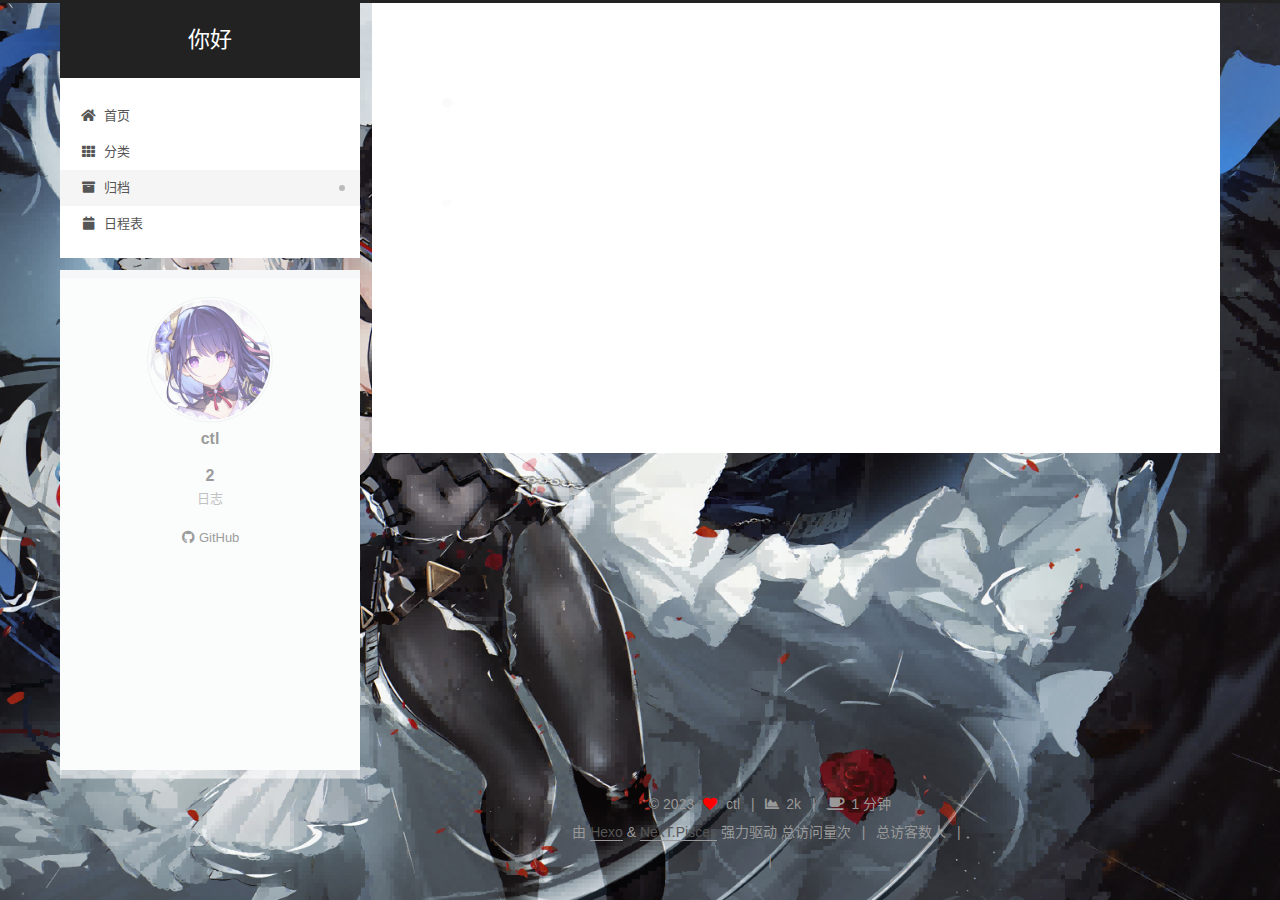
<file: archives/2023/11/index.html>
<!DOCTYPE html>
<html lang="zh-CN">
<head>
  <meta charset="UTF-8">
<meta name="viewport" content="width=device-width, initial-scale=1, maximum-scale=2">
<meta name="theme-color" content="#222">
<meta name="generator" content="Hexo 7.0.0">
  <link rel="apple-touch-icon" sizes="180x180" href="/images/apple-touch-icon-next.png">
  <link rel="icon" type="image/png" sizes="32x32" href="/images/favicon-32x32-next.png">
  <link rel="icon" type="image/png" sizes="16x16" href="/images/favicon-16x16-next.png">
  <link rel="mask-icon" href="/images/logo.svg" color="#222">

<link rel="stylesheet" href="/css/main.css">


<link rel="stylesheet" href="/lib/font-awesome/css/all.min.css">

<script id="hexo-configurations">
    var NexT = window.NexT || {};
    var CONFIG = {"hostname":"example.com","root":"/","scheme":"Pisces","version":"7.8.0","exturl":false,"sidebar":{"position":"left","width":300,"display":"post","padding":18,"offset":12,"onmobile":false},"copycode":{"enable":false,"show_result":false,"style":null},"back2top":{"enable":true,"sidebar":false,"scrollpercent":false},"bookmark":{"enable":false,"color":"#222","save":"auto"},"fancybox":false,"mediumzoom":false,"lazyload":false,"pangu":false,"comments":{"style":"tabs","active":null,"storage":true,"lazyload":false,"nav":null},"algolia":{"hits":{"per_page":10},"labels":{"input_placeholder":"Search for Posts","hits_empty":"We didn't find any results for the search: ${query}","hits_stats":"${hits} results found in ${time} ms"}},"localsearch":{"enable":false,"trigger":"auto","top_n_per_article":1,"unescape":false,"preload":false},"motion":{"enable":true,"async":false,"transition":{"post_block":"fadeIn","post_header":"slideDownIn","post_body":"slideDownIn","coll_header":"slideLeftIn","sidebar":"slideUpIn"}}};
  </script>

  <meta property="og:type" content="website">
<meta property="og:title" content="你好">
<meta property="og:url" content="http://example.com/archives/2023/11/index.html">
<meta property="og:site_name" content="你好">
<meta property="og:locale" content="zh_CN">
<meta property="article:author" content="ctl">
<meta name="twitter:card" content="summary">

<link rel="canonical" href="http://example.com/archives/2023/11/">


<script id="page-configurations">
  // https://hexo.io/docs/variables.html
  CONFIG.page = {
    sidebar: "",
    isHome : false,
    isPost : false,
    lang   : 'zh-CN'
  };
</script>

  <title>归档 | 你好</title>
  






  <noscript>
  <style>
  .use-motion .brand,
  .use-motion .menu-item,
  .sidebar-inner,
  .use-motion .post-block,
  .use-motion .pagination,
  .use-motion .comments,
  .use-motion .post-header,
  .use-motion .post-body,
  .use-motion .collection-header { opacity: initial; }

  .use-motion .site-title,
  .use-motion .site-subtitle {
    opacity: initial;
    top: initial;
  }

  .use-motion .logo-line-before i { left: initial; }
  .use-motion .logo-line-after i { right: initial; }
  </style>
</noscript>

</head>

<body itemscope itemtype="http://schema.org/WebPage">
  <div class="container use-motion">
    <div class="headband"></div>

    <header class="header" itemscope itemtype="http://schema.org/WPHeader">
      <div class="header-inner"><div class="site-brand-container">
  <div class="site-nav-toggle">
    <div class="toggle" aria-label="切换导航栏">
      <span class="toggle-line toggle-line-first"></span>
      <span class="toggle-line toggle-line-middle"></span>
      <span class="toggle-line toggle-line-last"></span>
    </div>
  </div>

  <div class="site-meta">

    <a href="/" class="brand" rel="start">
      <span class="logo-line-before"><i></i></span>
      <h1 class="site-title">你好</h1>
      <span class="logo-line-after"><i></i></span>
    </a>
  </div>

  <div class="site-nav-right">
    <div class="toggle popup-trigger">
    </div>
  </div>
</div>




<nav class="site-nav">
  <ul id="menu" class="main-menu menu">
        <li class="menu-item menu-item-home">

    <a href="/" rel="section"><i class="fa fa-home fa-fw"></i>首页</a>

  </li>
        <li class="menu-item menu-item-categories">

    <a href="/categories/" rel="section"><i class="fa fa-th fa-fw"></i>分类</a>

  </li>
        <li class="menu-item menu-item-archives">

    <a href="/archives/" rel="section"><i class="fa fa-archive fa-fw"></i>归档</a>

  </li>
        <li class="menu-item menu-item-schedule">

    <a href="/schedule/" rel="section"><i class="fa fa-calendar fa-fw"></i>日程表</a>

  </li>
  </ul>
</nav>




</div>
    </header>

    
  <div class="back-to-top">
    <i class="fa fa-arrow-up"></i>
    <span>0%</span>
  </div>


    <main class="main">
      <div class="main-inner">
        <div class="content-wrap">
          

          <div class="content archive">
            

  
  
  
  <div class="post-block">
    <div class="posts-collapse">
      <div class="collection-title">
        <span class="collection-header">嗯..! 目前共计 2 篇日志。 继续努力。</span>
      </div>

      
    <div class="collection-year">
      <span class="collection-header">2023</span>
    </div>

  <article itemscope itemtype="http://schema.org/Article">
    <header class="post-header">

      <div class="post-meta">
        <time itemprop="dateCreated"
              datetime="2023-11-06T22:14:47+08:00"
              content="2023-11-06">
          11-06
        </time>
      </div>

      <div class="post-title">
          <a class="post-title-link" href="/2023/11/06/1/" itemprop="url">
            <span itemprop="name">测试</span>
          </a>
      </div>

    </header>
  </article>

  <article itemscope itemtype="http://schema.org/Article">
    <header class="post-header">

      <div class="post-meta">
        <time itemprop="dateCreated"
              datetime="2023-11-06T18:58:24+08:00"
              content="2023-11-06">
          11-06
        </time>
      </div>

      <div class="post-title">
          <a class="post-title-link" href="/2023/11/06/hello-world/" itemprop="url">
            <span itemprop="name">Hello World</span>
          </a>
      </div>

    </header>
  </article>


    </div>
  </div>
  
  
  

  



          </div>
          

<script>
  window.addEventListener('tabs:register', () => {
    let { activeClass } = CONFIG.comments;
    if (CONFIG.comments.storage) {
      activeClass = localStorage.getItem('comments_active') || activeClass;
    }
    if (activeClass) {
      let activeTab = document.querySelector(`a[href="#comment-${activeClass}"]`);
      if (activeTab) {
        activeTab.click();
      }
    }
  });
  if (CONFIG.comments.storage) {
    window.addEventListener('tabs:click', event => {
      if (!event.target.matches('.tabs-comment .tab-content .tab-pane')) return;
      let commentClass = event.target.classList[1];
      localStorage.setItem('comments_active', commentClass);
    });
  }
</script>

        </div>
          
  
  <div class="toggle sidebar-toggle">
    <span class="toggle-line toggle-line-first"></span>
    <span class="toggle-line toggle-line-middle"></span>
    <span class="toggle-line toggle-line-last"></span>
  </div>

  <aside class="sidebar">
    <div class="sidebar-inner">

      <ul class="sidebar-nav motion-element">
        <li class="sidebar-nav-toc">
          文章目录
        </li>
        <li class="sidebar-nav-overview">
          站点概览
        </li>
      </ul>

      <!--noindex-->
      <div class="post-toc-wrap sidebar-panel">
      </div>
      <!--/noindex-->

      <div class="site-overview-wrap sidebar-panel">
        <div class="site-author motion-element" itemprop="author" itemscope itemtype="http://schema.org/Person">
    <img class="site-author-image" itemprop="image" alt="ctl"
      src="/images/avatar.png">
  <p class="site-author-name" itemprop="name">ctl</p>
  <div class="site-description" itemprop="description"></div>
</div>
<div class="site-state-wrap motion-element">
  <nav class="site-state">
      <div class="site-state-item site-state-posts">
          <a href="/archives/">
        
          <span class="site-state-item-count">2</span>
          <span class="site-state-item-name">日志</span>
        </a>
      </div>
  </nav>
</div>
  <div class="links-of-author motion-element">
      <span class="links-of-author-item">
        <a href="https://github.com/njfuctl" title="GitHub → https:&#x2F;&#x2F;github.com&#x2F;njfuctl" rel="noopener" target="_blank"><i class="fab fa-github fa-fw"></i>GitHub</a>
      </span>
  </div>



      </div>
<iframe frameborder="no" border="0" marginwidth="0" marginheight="0" width=280 height=210 
	src="//music.163.com/outchain/player?type=0&id=8847583633&auto=1&height=430">
</iframe>

    </div>
  </aside>
  <div id="sidebar-dimmer"></div>


      </div>
    </main>

    <footer class="footer">
      <div class="footer-inner">
        

        

<div class="copyright">
  
  &copy; 
  <span itemprop="copyrightYear">2023</span>
  <span class="with-love">
    <i class="fa fa-heart"></i>
  </span>
  <span class="author" itemprop="copyrightHolder">ctl</span>
    <span class="post-meta-divider">|</span>
    <span class="post-meta-item-icon">
      <i class="fa fa-chart-area"></i>
    </span>
    <span title="站点总字数">2k</span>
    <span class="post-meta-divider">|</span>
    <span class="post-meta-item-icon">
      <i class="fa fa-coffee"></i>
    </span>
    <span title="站点阅读时长">1 分钟</span>
</div>
  <div class="powered-by">由 <a href="https://hexo.io/" class="theme-link" rel="noopener" target="_blank">Hexo</a> & <a href="https://pisces.theme-next.org/" class="theme-link" rel="noopener" target="_blank">NexT.Pisces</a> 强力驱动
  </div>


    <script async src="//dn-lbstatics.qbox.me/busuanzi/2.3/busuanzi.pure.mini.js"></script>

    <span id="busuanzi_container_site_pv">总访问量<span id="busuanzi_value_site_pv"></span>次</span>
    <span class="post-meta-divider">|</span>
    <span id="busuanzi_container_site_uv">总访客数<span id="busuanzi_value_site_uv"></span>人</span>
    <span class="post-meta-divider">|</span>
<!-- 不蒜子计数初始值纠正 -->
<script>
$(document).ready(function() {

    var int = setInterval(fixCount, 50);  // 50ms周期检测函数
    var countOffset = 20000;  // 初始化首次数据

    function fixCount() {            
       if (document.getElementById("busuanzi_container_site_pv").style.display != "none")
        {
            $("#busuanzi_value_site_pv").html(parseInt($("#busuanzi_value_site_pv").html()) + countOffset); 
            clearInterval(int);
        }                  
        if ($("#busuanzi_container_site_pv").css("display") != "none")
        {
            $("#busuanzi_value_site_uv").html(parseInt($("#busuanzi_value_site_uv").html()) + countOffset); // 加上初始数据 
            clearInterval(int); // 停止检测
        }  
    }
       	
});
</script> 

        
<div class="busuanzi-count">
  <script async src="https://busuanzi.ibruce.info/busuanzi/2.3/busuanzi.pure.mini.js"></script>
    <span class="post-meta-item" id="busuanzi_container_site_uv" style="display: none;">
      <span class="post-meta-item-icon">
        <i class="fa fa-user"></i>
      </span>
      <span class="site-uv" title="总访客量">
        <span id="busuanzi_value_site_uv"></span>
      </span>
    </span>
    <span class="post-meta-divider">|</span>
    <span class="post-meta-item" id="busuanzi_container_site_pv" style="display: none;">
      <span class="post-meta-item-icon">
        <i class="fa fa-eye"></i>
      </span>
      <span class="site-pv" title="总访问量">
        <span id="busuanzi_value_site_pv"></span>
      </span>
    </span>
</div>








      </div>
    </footer>
  </div>

  
  <script src="/lib/anime.min.js"></script>
  <script src="/lib/velocity/velocity.min.js"></script>
  <script src="/lib/velocity/velocity.ui.min.js"></script>

<script src="/js/utils.js"></script>

<script src="/js/motion.js"></script>


<script src="/js/schemes/pisces.js"></script>


<script src="/js/next-boot.js"></script>




  















  

  


</body>
</html>
</file>
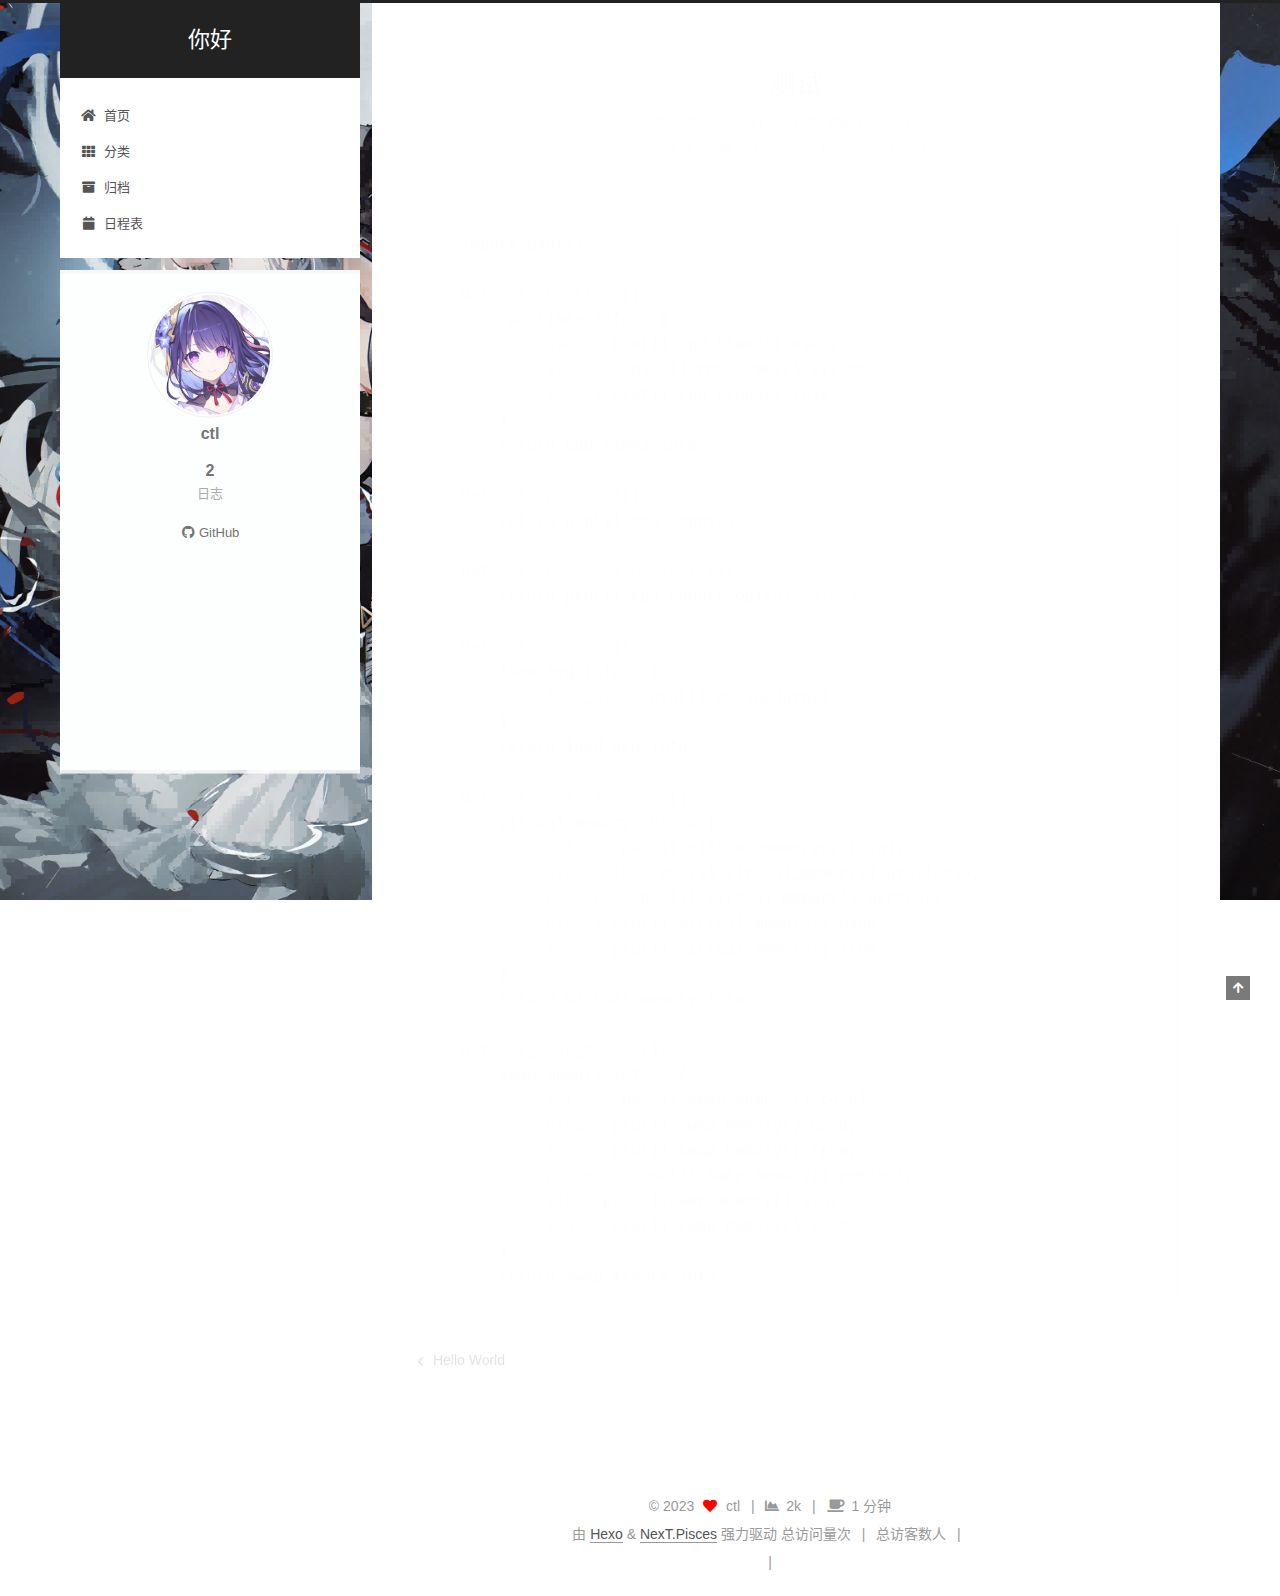
<file: 2023/11/06/1/index.html>
<!DOCTYPE html>
<html lang="zh-CN">
<head>
  <meta charset="UTF-8">
<meta name="viewport" content="width=device-width, initial-scale=1, maximum-scale=2">
<meta name="theme-color" content="#222">
<meta name="generator" content="Hexo 7.0.0">
  <link rel="apple-touch-icon" sizes="180x180" href="/images/apple-touch-icon-next.png">
  <link rel="icon" type="image/png" sizes="32x32" href="/images/favicon-32x32-next.png">
  <link rel="icon" type="image/png" sizes="16x16" href="/images/favicon-16x16-next.png">
  <link rel="mask-icon" href="/images/logo.svg" color="#222">

<link rel="stylesheet" href="/css/main.css">


<link rel="stylesheet" href="/lib/font-awesome/css/all.min.css">

<script id="hexo-configurations">
    var NexT = window.NexT || {};
    var CONFIG = {"hostname":"example.com","root":"/","scheme":"Pisces","version":"7.8.0","exturl":false,"sidebar":{"position":"left","width":300,"display":"post","padding":18,"offset":12,"onmobile":false},"copycode":{"enable":false,"show_result":false,"style":null},"back2top":{"enable":true,"sidebar":false,"scrollpercent":false},"bookmark":{"enable":false,"color":"#222","save":"auto"},"fancybox":false,"mediumzoom":false,"lazyload":false,"pangu":false,"comments":{"style":"tabs","active":null,"storage":true,"lazyload":false,"nav":null},"algolia":{"hits":{"per_page":10},"labels":{"input_placeholder":"Search for Posts","hits_empty":"We didn't find any results for the search: ${query}","hits_stats":"${hits} results found in ${time} ms"}},"localsearch":{"enable":false,"trigger":"auto","top_n_per_article":1,"unescape":false,"preload":false},"motion":{"enable":true,"async":false,"transition":{"post_block":"fadeIn","post_header":"slideDownIn","post_body":"slideDownIn","coll_header":"slideLeftIn","sidebar":"slideUpIn"}}};
  </script>

  <meta name="description" content="123456789101112131415161718192021222324252627282930313233343536373839404142import psutildef get_cpu_times():    cpu_times_info &#x3D; &#123;        &quot;user&quot;: psutil.cpu_times().user,        &quot;s">
<meta property="og:type" content="article">
<meta property="og:title" content="测试">
<meta property="og:url" content="http://example.com/2023/11/06/1/index.html">
<meta property="og:site_name" content="你好">
<meta property="og:description" content="123456789101112131415161718192021222324252627282930313233343536373839404142import psutildef get_cpu_times():    cpu_times_info &#x3D; &#123;        &quot;user&quot;: psutil.cpu_times().user,        &quot;s">
<meta property="og:locale" content="zh_CN">
<meta property="article:published_time" content="2023-11-06T14:14:47.339Z">
<meta property="article:modified_time" content="2023-11-07T08:39:43.066Z">
<meta property="article:author" content="ctl">
<meta name="twitter:card" content="summary">

<link rel="canonical" href="http://example.com/2023/11/06/1/">


<script id="page-configurations">
  // https://hexo.io/docs/variables.html
  CONFIG.page = {
    sidebar: "",
    isHome : false,
    isPost : true,
    lang   : 'zh-CN'
  };
</script>

  <title>测试 | 你好</title>
  






  <noscript>
  <style>
  .use-motion .brand,
  .use-motion .menu-item,
  .sidebar-inner,
  .use-motion .post-block,
  .use-motion .pagination,
  .use-motion .comments,
  .use-motion .post-header,
  .use-motion .post-body,
  .use-motion .collection-header { opacity: initial; }

  .use-motion .site-title,
  .use-motion .site-subtitle {
    opacity: initial;
    top: initial;
  }

  .use-motion .logo-line-before i { left: initial; }
  .use-motion .logo-line-after i { right: initial; }
  </style>
</noscript>

</head>

<body itemscope itemtype="http://schema.org/WebPage">
  <div class="container use-motion">
    <div class="headband"></div>

    <header class="header" itemscope itemtype="http://schema.org/WPHeader">
      <div class="header-inner"><div class="site-brand-container">
  <div class="site-nav-toggle">
    <div class="toggle" aria-label="切换导航栏">
      <span class="toggle-line toggle-line-first"></span>
      <span class="toggle-line toggle-line-middle"></span>
      <span class="toggle-line toggle-line-last"></span>
    </div>
  </div>

  <div class="site-meta">

    <a href="/" class="brand" rel="start">
      <span class="logo-line-before"><i></i></span>
      <h1 class="site-title">你好</h1>
      <span class="logo-line-after"><i></i></span>
    </a>
  </div>

  <div class="site-nav-right">
    <div class="toggle popup-trigger">
    </div>
  </div>
</div>




<nav class="site-nav">
  <ul id="menu" class="main-menu menu">
        <li class="menu-item menu-item-home">

    <a href="/" rel="section"><i class="fa fa-home fa-fw"></i>首页</a>

  </li>
        <li class="menu-item menu-item-categories">

    <a href="/categories/" rel="section"><i class="fa fa-th fa-fw"></i>分类</a>

  </li>
        <li class="menu-item menu-item-archives">

    <a href="/archives/" rel="section"><i class="fa fa-archive fa-fw"></i>归档</a>

  </li>
        <li class="menu-item menu-item-schedule">

    <a href="/schedule/" rel="section"><i class="fa fa-calendar fa-fw"></i>日程表</a>

  </li>
  </ul>
</nav>




</div>
    </header>

    
  <div class="back-to-top">
    <i class="fa fa-arrow-up"></i>
    <span>0%</span>
  </div>


    <main class="main">
      <div class="main-inner">
        <div class="content-wrap">
          

          <div class="content post posts-expand">
            

    
  
  
  <article itemscope itemtype="http://schema.org/Article" class="post-block" lang="zh-CN">
    <link itemprop="mainEntityOfPage" href="http://example.com/2023/11/06/1/">

    <span hidden itemprop="author" itemscope itemtype="http://schema.org/Person">
      <meta itemprop="image" content="/images/avatar.png">
      <meta itemprop="name" content="ctl">
      <meta itemprop="description" content="">
    </span>

    <span hidden itemprop="publisher" itemscope itemtype="http://schema.org/Organization">
      <meta itemprop="name" content="你好">
    </span>
      <header class="post-header">
        <h1 class="post-title" itemprop="name headline">
          测试
        </h1>

        <div class="post-meta">
            <span class="post-meta-item">
              <span class="post-meta-item-icon">
                <i class="far fa-calendar"></i>
              </span>
              <span class="post-meta-item-text">发表于</span>

              <time title="创建时间：2023-11-06 22:14:47" itemprop="dateCreated datePublished" datetime="2023-11-06T22:14:47+08:00">2023-11-06</time>
            </span>
              <span class="post-meta-item">
                <span class="post-meta-item-icon">
                  <i class="far fa-calendar-check"></i>
                </span>
                <span class="post-meta-item-text">更新于</span>
                <time title="修改时间：2023-11-07 16:39:43" itemprop="dateModified" datetime="2023-11-07T16:39:43+08:00">2023-11-07</time>
              </span>

          
            <span class="post-meta-item" title="阅读次数" id="busuanzi_container_page_pv" style="display: none;">
              <span class="post-meta-item-icon">
                <i class="fa fa-eye"></i>
              </span>
              <span class="post-meta-item-text">阅读次数：</span>
              <span id="busuanzi_value_page_pv"></span>
            </span><br>
            <span class="post-meta-item" title="本文字数">
              <span class="post-meta-item-icon">
                <i class="far fa-file-word"></i>
              </span>
                <span class="post-meta-item-text">本文字数：</span>
              <span>1.2k</span>
            </span>
            <span class="post-meta-item" title="阅读时长">
              <span class="post-meta-item-icon">
                <i class="far fa-clock"></i>
              </span>
                <span class="post-meta-item-text">阅读时长 &asymp;</span>
              <span>1 分钟</span>
            </span>

        </div>
      </header>

    
    
    
    <div class="post-body" itemprop="articleBody">

      
        <figure class="highlight py"><table><tr><td class="gutter"><pre><span class="line">1</span><br><span class="line">2</span><br><span class="line">3</span><br><span class="line">4</span><br><span class="line">5</span><br><span class="line">6</span><br><span class="line">7</span><br><span class="line">8</span><br><span class="line">9</span><br><span class="line">10</span><br><span class="line">11</span><br><span class="line">12</span><br><span class="line">13</span><br><span class="line">14</span><br><span class="line">15</span><br><span class="line">16</span><br><span class="line">17</span><br><span class="line">18</span><br><span class="line">19</span><br><span class="line">20</span><br><span class="line">21</span><br><span class="line">22</span><br><span class="line">23</span><br><span class="line">24</span><br><span class="line">25</span><br><span class="line">26</span><br><span class="line">27</span><br><span class="line">28</span><br><span class="line">29</span><br><span class="line">30</span><br><span class="line">31</span><br><span class="line">32</span><br><span class="line">33</span><br><span class="line">34</span><br><span class="line">35</span><br><span class="line">36</span><br><span class="line">37</span><br><span class="line">38</span><br><span class="line">39</span><br><span class="line">40</span><br><span class="line">41</span><br><span class="line">42</span><br></pre></td><td class="code"><pre><span class="line"><span class="keyword">import</span> psutil</span><br><span class="line"></span><br><span class="line"><span class="keyword">def</span> <span class="title function_">get_cpu_times</span>():</span><br><span class="line">    cpu_times_info = &#123;</span><br><span class="line">        <span class="string">&quot;user&quot;</span>: psutil.cpu_times().user,</span><br><span class="line">        <span class="string">&quot;system&quot;</span>: psutil.cpu_times().system,</span><br><span class="line">        <span class="string">&quot;idle&quot;</span>: psutil.cpu_times().idle,</span><br><span class="line">    &#125;</span><br><span class="line">    <span class="keyword">return</span> cpu_times_info</span><br><span class="line"></span><br><span class="line"><span class="keyword">def</span> <span class="title function_">get_cpu_count</span>():</span><br><span class="line">    <span class="keyword">return</span> psutil.cpu_count()</span><br><span class="line"></span><br><span class="line"><span class="keyword">def</span> <span class="title function_">get_cpu_count_notlogic</span>():</span><br><span class="line">    <span class="keyword">return</span> psutil.cpu_count(logical=<span class="literal">False</span>)</span><br><span class="line"></span><br><span class="line"><span class="keyword">def</span> <span class="title function_">get_load_avg</span>():</span><br><span class="line">    load_avg_info = &#123;</span><br><span class="line">        <span class="string">&quot;load_avg&quot;</span>: psutil.getloadavg()</span><br><span class="line">    &#125;</span><br><span class="line">    <span class="keyword">return</span> load_avg_info</span><br><span class="line"></span><br><span class="line"><span class="keyword">def</span> <span class="title function_">get_virtual_memory</span>():</span><br><span class="line">    virtual_memory_info = &#123;</span><br><span class="line">        <span class="string">&quot;total&quot;</span>: psutil.virtual_memory().total,</span><br><span class="line">        <span class="string">&quot;available&quot;</span>: psutil.virtual_memory().available,</span><br><span class="line">        <span class="string">&quot;percent&quot;</span>: psutil.virtual_memory().percent,</span><br><span class="line">        <span class="string">&quot;used&quot;</span>: psutil.virtual_memory().used,</span><br><span class="line">        <span class="string">&quot;free&quot;</span>: psutil.virtual_memory().free,</span><br><span class="line">    &#125;</span><br><span class="line">    <span class="keyword">return</span> virtual_memory_info</span><br><span class="line"></span><br><span class="line"><span class="keyword">def</span> <span class="title function_">get_swap_memory</span>():</span><br><span class="line">    swap_memory_info = &#123;</span><br><span class="line">        <span class="string">&quot;total&quot;</span>: psutil.swap_memory().total,</span><br><span class="line">        <span class="string">&quot;used&quot;</span>: psutil.swap_memory().used,</span><br><span class="line">        <span class="string">&quot;free&quot;</span>: psutil.swap_memory().free,</span><br><span class="line">        <span class="string">&quot;percent&quot;</span>: psutil.swap_memory().percent,</span><br><span class="line">        <span class="string">&quot;sin&quot;</span>: psutil.swap_memory().sin,</span><br><span class="line">        <span class="string">&quot;sout&quot;</span>: psutil.swap_memory().sout</span><br><span class="line">    &#125;</span><br><span class="line">    <span class="keyword">return</span> swap_memory_info</span><br></pre></td></tr></table></figure>
    </div>

    
    
    

      <footer class="post-footer">

        


        
    <div class="post-nav">
      <div class="post-nav-item">
    <a href="/2023/11/06/hello-world/" rel="prev" title="Hello World">
      <i class="fa fa-chevron-left"></i> Hello World
    </a></div>
      <div class="post-nav-item"></div>
    </div>
      </footer>
    
  </article>
  
  
  



          </div>
          
    
  <div class="comments">
    <div id="lv-container" data-id="city" data-uid="MTAyMC81OTE2OC8zNTYzMA=="></div>
  </div>
  

<script>
  window.addEventListener('tabs:register', () => {
    let { activeClass } = CONFIG.comments;
    if (CONFIG.comments.storage) {
      activeClass = localStorage.getItem('comments_active') || activeClass;
    }
    if (activeClass) {
      let activeTab = document.querySelector(`a[href="#comment-${activeClass}"]`);
      if (activeTab) {
        activeTab.click();
      }
    }
  });
  if (CONFIG.comments.storage) {
    window.addEventListener('tabs:click', event => {
      if (!event.target.matches('.tabs-comment .tab-content .tab-pane')) return;
      let commentClass = event.target.classList[1];
      localStorage.setItem('comments_active', commentClass);
    });
  }
</script>

        </div>
          
  
  <div class="toggle sidebar-toggle">
    <span class="toggle-line toggle-line-first"></span>
    <span class="toggle-line toggle-line-middle"></span>
    <span class="toggle-line toggle-line-last"></span>
  </div>

  <aside class="sidebar">
    <div class="sidebar-inner">

      <ul class="sidebar-nav motion-element">
        <li class="sidebar-nav-toc">
          文章目录
        </li>
        <li class="sidebar-nav-overview">
          站点概览
        </li>
      </ul>

      <!--noindex-->
      <div class="post-toc-wrap sidebar-panel">
      </div>
      <!--/noindex-->

      <div class="site-overview-wrap sidebar-panel">
        <div class="site-author motion-element" itemprop="author" itemscope itemtype="http://schema.org/Person">
    <img class="site-author-image" itemprop="image" alt="ctl"
      src="/images/avatar.png">
  <p class="site-author-name" itemprop="name">ctl</p>
  <div class="site-description" itemprop="description"></div>
</div>
<div class="site-state-wrap motion-element">
  <nav class="site-state">
      <div class="site-state-item site-state-posts">
          <a href="/archives/">
        
          <span class="site-state-item-count">2</span>
          <span class="site-state-item-name">日志</span>
        </a>
      </div>
  </nav>
</div>
  <div class="links-of-author motion-element">
      <span class="links-of-author-item">
        <a href="https://github.com/njfuctl" title="GitHub → https:&#x2F;&#x2F;github.com&#x2F;njfuctl" rel="noopener" target="_blank"><i class="fab fa-github fa-fw"></i>GitHub</a>
      </span>
  </div>



      </div>
<iframe frameborder="no" border="0" marginwidth="0" marginheight="0" width=280 height=210 
	src="//music.163.com/outchain/player?type=0&id=8847583633&auto=1&height=430">
</iframe>

    </div>
  </aside>
  <div id="sidebar-dimmer"></div>


      </div>
    </main>

    <footer class="footer">
      <div class="footer-inner">
        

        

<div class="copyright">
  
  &copy; 
  <span itemprop="copyrightYear">2023</span>
  <span class="with-love">
    <i class="fa fa-heart"></i>
  </span>
  <span class="author" itemprop="copyrightHolder">ctl</span>
    <span class="post-meta-divider">|</span>
    <span class="post-meta-item-icon">
      <i class="fa fa-chart-area"></i>
    </span>
    <span title="站点总字数">2k</span>
    <span class="post-meta-divider">|</span>
    <span class="post-meta-item-icon">
      <i class="fa fa-coffee"></i>
    </span>
    <span title="站点阅读时长">1 分钟</span>
</div>
  <div class="powered-by">由 <a href="https://hexo.io/" class="theme-link" rel="noopener" target="_blank">Hexo</a> & <a href="https://pisces.theme-next.org/" class="theme-link" rel="noopener" target="_blank">NexT.Pisces</a> 强力驱动
  </div>


    <script async src="//dn-lbstatics.qbox.me/busuanzi/2.3/busuanzi.pure.mini.js"></script>

    <span id="busuanzi_container_site_pv">总访问量<span id="busuanzi_value_site_pv"></span>次</span>
    <span class="post-meta-divider">|</span>
    <span id="busuanzi_container_site_uv">总访客数<span id="busuanzi_value_site_uv"></span>人</span>
    <span class="post-meta-divider">|</span>
<!-- 不蒜子计数初始值纠正 -->
<script>
$(document).ready(function() {

    var int = setInterval(fixCount, 50);  // 50ms周期检测函数
    var countOffset = 20000;  // 初始化首次数据

    function fixCount() {            
       if (document.getElementById("busuanzi_container_site_pv").style.display != "none")
        {
            $("#busuanzi_value_site_pv").html(parseInt($("#busuanzi_value_site_pv").html()) + countOffset); 
            clearInterval(int);
        }                  
        if ($("#busuanzi_container_site_pv").css("display") != "none")
        {
            $("#busuanzi_value_site_uv").html(parseInt($("#busuanzi_value_site_uv").html()) + countOffset); // 加上初始数据 
            clearInterval(int); // 停止检测
        }  
    }
       	
});
</script> 

        
<div class="busuanzi-count">
  <script async src="https://busuanzi.ibruce.info/busuanzi/2.3/busuanzi.pure.mini.js"></script>
    <span class="post-meta-item" id="busuanzi_container_site_uv" style="display: none;">
      <span class="post-meta-item-icon">
        <i class="fa fa-user"></i>
      </span>
      <span class="site-uv" title="总访客量">
        <span id="busuanzi_value_site_uv"></span>
      </span>
    </span>
    <span class="post-meta-divider">|</span>
    <span class="post-meta-item" id="busuanzi_container_site_pv" style="display: none;">
      <span class="post-meta-item-icon">
        <i class="fa fa-eye"></i>
      </span>
      <span class="site-pv" title="总访问量">
        <span id="busuanzi_value_site_pv"></span>
      </span>
    </span>
</div>








      </div>
    </footer>
  </div>

  
  <script src="/lib/anime.min.js"></script>
  <script src="/lib/velocity/velocity.min.js"></script>
  <script src="/lib/velocity/velocity.ui.min.js"></script>

<script src="/js/utils.js"></script>

<script src="/js/motion.js"></script>


<script src="/js/schemes/pisces.js"></script>


<script src="/js/next-boot.js"></script>




  















  

  

<script>
NexT.utils.loadComments(document.querySelector('#lv-container'), () => {
  window.livereOptions = {
    refer: location.pathname.replace(CONFIG.root, '').replace('index.html', '')
  };
  (function(d, s) {
    var j, e = d.getElementsByTagName(s)[0];
    if (typeof LivereTower === 'function') { return; }
    j = d.createElement(s);
    j.src = 'https://cdn-city.livere.com/js/embed.dist.js';
    j.async = true;
    e.parentNode.insertBefore(j, e);
  })(document, 'script');
});
</script>

</body>
</html>
</file>
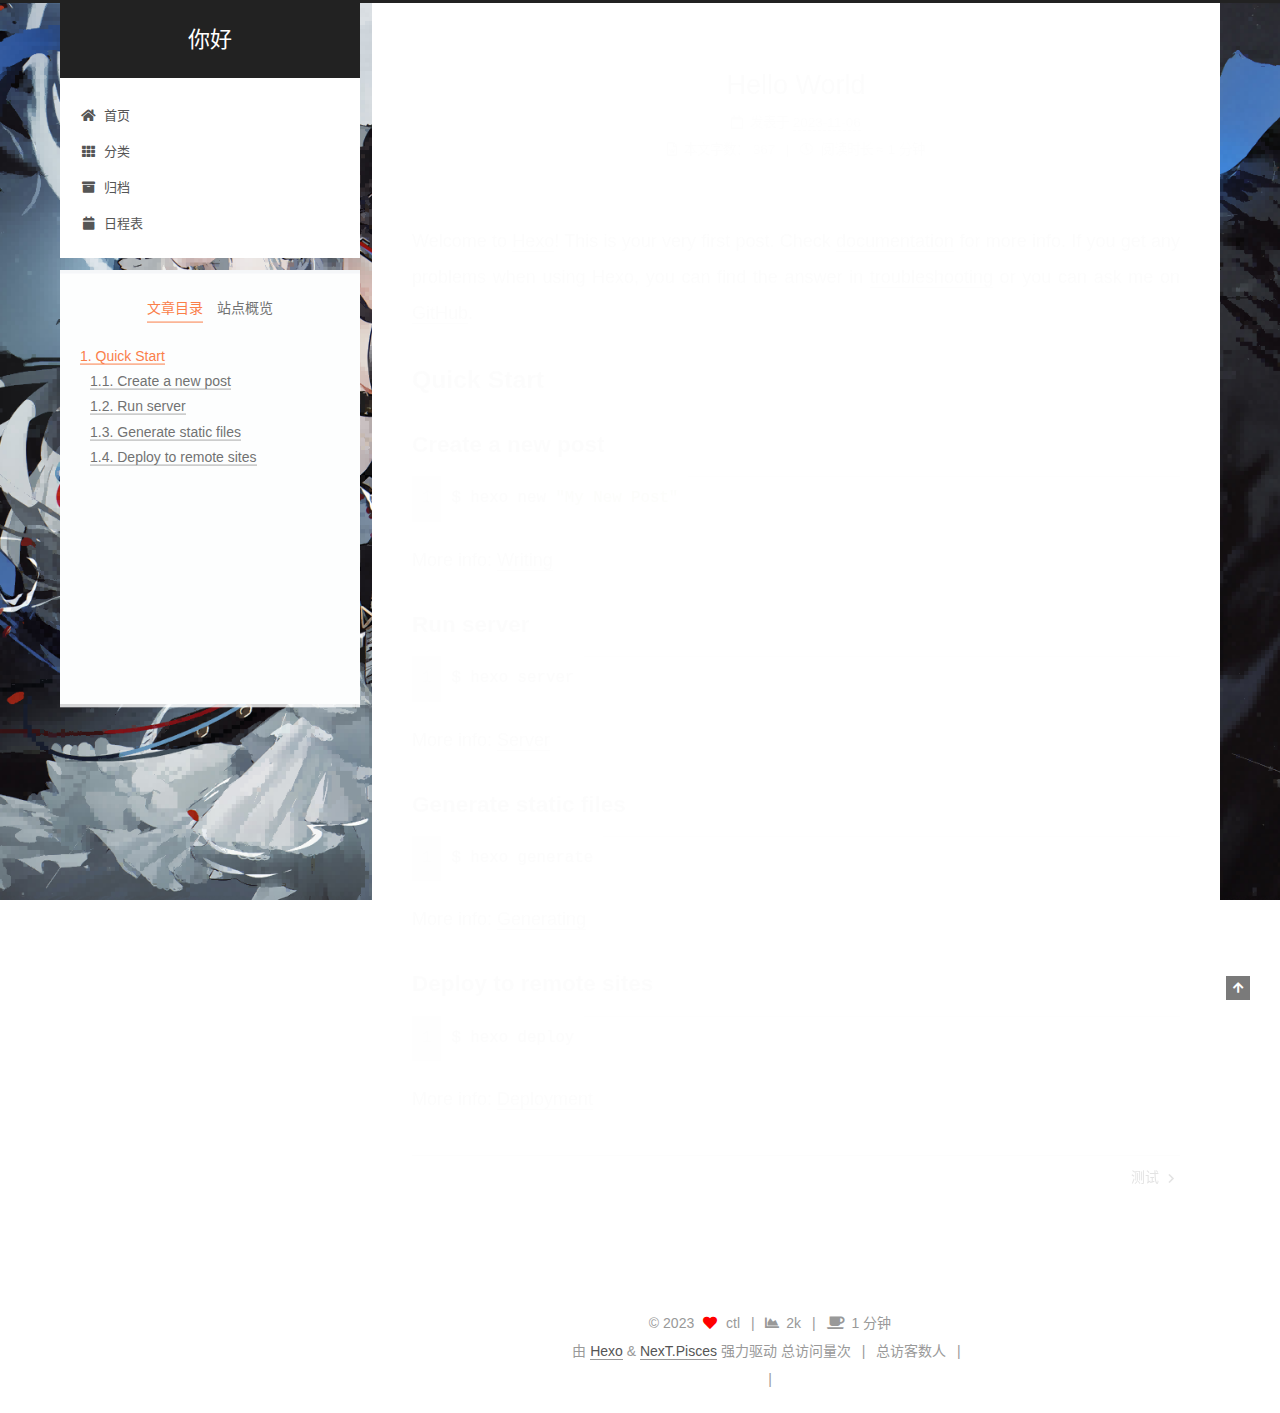
<file: 2023/11/06/hello-world/index.html>
<!DOCTYPE html>
<html lang="zh-CN">
<head>
  <meta charset="UTF-8">
<meta name="viewport" content="width=device-width, initial-scale=1, maximum-scale=2">
<meta name="theme-color" content="#222">
<meta name="generator" content="Hexo 7.0.0">
  <link rel="apple-touch-icon" sizes="180x180" href="/images/apple-touch-icon-next.png">
  <link rel="icon" type="image/png" sizes="32x32" href="/images/favicon-32x32-next.png">
  <link rel="icon" type="image/png" sizes="16x16" href="/images/favicon-16x16-next.png">
  <link rel="mask-icon" href="/images/logo.svg" color="#222">

<link rel="stylesheet" href="/css/main.css">


<link rel="stylesheet" href="/lib/font-awesome/css/all.min.css">

<script id="hexo-configurations">
    var NexT = window.NexT || {};
    var CONFIG = {"hostname":"example.com","root":"/","scheme":"Pisces","version":"7.8.0","exturl":false,"sidebar":{"position":"left","width":300,"display":"post","padding":18,"offset":12,"onmobile":false},"copycode":{"enable":false,"show_result":false,"style":null},"back2top":{"enable":true,"sidebar":false,"scrollpercent":false},"bookmark":{"enable":false,"color":"#222","save":"auto"},"fancybox":false,"mediumzoom":false,"lazyload":false,"pangu":false,"comments":{"style":"tabs","active":null,"storage":true,"lazyload":false,"nav":null},"algolia":{"hits":{"per_page":10},"labels":{"input_placeholder":"Search for Posts","hits_empty":"We didn't find any results for the search: ${query}","hits_stats":"${hits} results found in ${time} ms"}},"localsearch":{"enable":false,"trigger":"auto","top_n_per_article":1,"unescape":false,"preload":false},"motion":{"enable":true,"async":false,"transition":{"post_block":"fadeIn","post_header":"slideDownIn","post_body":"slideDownIn","coll_header":"slideLeftIn","sidebar":"slideUpIn"}}};
  </script>

  <meta name="description" content="Welcome to Hexo! This is your very first post. Check documentation for more info. If you get any problems when using Hexo, you can find the answer in troubleshooting or you can ask me on GitHub. Quick">
<meta property="og:type" content="article">
<meta property="og:title" content="Hello World">
<meta property="og:url" content="http://example.com/2023/11/06/hello-world/index.html">
<meta property="og:site_name" content="你好">
<meta property="og:description" content="Welcome to Hexo! This is your very first post. Check documentation for more info. If you get any problems when using Hexo, you can find the answer in troubleshooting or you can ask me on GitHub. Quick">
<meta property="og:locale" content="zh_CN">
<meta property="article:published_time" content="2023-11-06T10:58:24.455Z">
<meta property="article:modified_time" content="2023-11-06T10:58:24.455Z">
<meta property="article:author" content="ctl">
<meta name="twitter:card" content="summary">

<link rel="canonical" href="http://example.com/2023/11/06/hello-world/">


<script id="page-configurations">
  // https://hexo.io/docs/variables.html
  CONFIG.page = {
    sidebar: "",
    isHome : false,
    isPost : true,
    lang   : 'zh-CN'
  };
</script>

  <title>Hello World | 你好</title>
  






  <noscript>
  <style>
  .use-motion .brand,
  .use-motion .menu-item,
  .sidebar-inner,
  .use-motion .post-block,
  .use-motion .pagination,
  .use-motion .comments,
  .use-motion .post-header,
  .use-motion .post-body,
  .use-motion .collection-header { opacity: initial; }

  .use-motion .site-title,
  .use-motion .site-subtitle {
    opacity: initial;
    top: initial;
  }

  .use-motion .logo-line-before i { left: initial; }
  .use-motion .logo-line-after i { right: initial; }
  </style>
</noscript>

</head>

<body itemscope itemtype="http://schema.org/WebPage">
  <div class="container use-motion">
    <div class="headband"></div>

    <header class="header" itemscope itemtype="http://schema.org/WPHeader">
      <div class="header-inner"><div class="site-brand-container">
  <div class="site-nav-toggle">
    <div class="toggle" aria-label="切换导航栏">
      <span class="toggle-line toggle-line-first"></span>
      <span class="toggle-line toggle-line-middle"></span>
      <span class="toggle-line toggle-line-last"></span>
    </div>
  </div>

  <div class="site-meta">

    <a href="/" class="brand" rel="start">
      <span class="logo-line-before"><i></i></span>
      <h1 class="site-title">你好</h1>
      <span class="logo-line-after"><i></i></span>
    </a>
  </div>

  <div class="site-nav-right">
    <div class="toggle popup-trigger">
    </div>
  </div>
</div>




<nav class="site-nav">
  <ul id="menu" class="main-menu menu">
        <li class="menu-item menu-item-home">

    <a href="/" rel="section"><i class="fa fa-home fa-fw"></i>首页</a>

  </li>
        <li class="menu-item menu-item-categories">

    <a href="/categories/" rel="section"><i class="fa fa-th fa-fw"></i>分类</a>

  </li>
        <li class="menu-item menu-item-archives">

    <a href="/archives/" rel="section"><i class="fa fa-archive fa-fw"></i>归档</a>

  </li>
        <li class="menu-item menu-item-schedule">

    <a href="/schedule/" rel="section"><i class="fa fa-calendar fa-fw"></i>日程表</a>

  </li>
  </ul>
</nav>




</div>
    </header>

    
  <div class="back-to-top">
    <i class="fa fa-arrow-up"></i>
    <span>0%</span>
  </div>


    <main class="main">
      <div class="main-inner">
        <div class="content-wrap">
          

          <div class="content post posts-expand">
            

    
  
  
  <article itemscope itemtype="http://schema.org/Article" class="post-block" lang="zh-CN">
    <link itemprop="mainEntityOfPage" href="http://example.com/2023/11/06/hello-world/">

    <span hidden itemprop="author" itemscope itemtype="http://schema.org/Person">
      <meta itemprop="image" content="/images/avatar.png">
      <meta itemprop="name" content="ctl">
      <meta itemprop="description" content="">
    </span>

    <span hidden itemprop="publisher" itemscope itemtype="http://schema.org/Organization">
      <meta itemprop="name" content="你好">
    </span>
      <header class="post-header">
        <h1 class="post-title" itemprop="name headline">
          Hello World
        </h1>

        <div class="post-meta">
            <span class="post-meta-item">
              <span class="post-meta-item-icon">
                <i class="far fa-calendar"></i>
              </span>
              <span class="post-meta-item-text">发表于</span>

              <time title="创建时间：2023-11-06 18:58:24" itemprop="dateCreated datePublished" datetime="2023-11-06T18:58:24+08:00">2023-11-06</time>
            </span>

          
            <span class="post-meta-item" title="阅读次数" id="busuanzi_container_page_pv" style="display: none;">
              <span class="post-meta-item-icon">
                <i class="fa fa-eye"></i>
              </span>
              <span class="post-meta-item-text">阅读次数：</span>
              <span id="busuanzi_value_page_pv"></span>
            </span><br>
            <span class="post-meta-item" title="本文字数">
              <span class="post-meta-item-icon">
                <i class="far fa-file-word"></i>
              </span>
                <span class="post-meta-item-text">本文字数：</span>
              <span>367</span>
            </span>
            <span class="post-meta-item" title="阅读时长">
              <span class="post-meta-item-icon">
                <i class="far fa-clock"></i>
              </span>
                <span class="post-meta-item-text">阅读时长 &asymp;</span>
              <span>1 分钟</span>
            </span>

        </div>
      </header>

    
    
    
    <div class="post-body" itemprop="articleBody">

      
        <p>Welcome to <a target="_blank" rel="noopener" href="https://hexo.io/">Hexo</a>! This is your very first post. Check <a target="_blank" rel="noopener" href="https://hexo.io/docs/">documentation</a> for more info. If you get any problems when using Hexo, you can find the answer in <a target="_blank" rel="noopener" href="https://hexo.io/docs/troubleshooting.html">troubleshooting</a> or you can ask me on <a target="_blank" rel="noopener" href="https://github.com/hexojs/hexo/issues">GitHub</a>.</p>
<h2 id="Quick-Start"><a href="#Quick-Start" class="headerlink" title="Quick Start"></a>Quick Start</h2><h3 id="Create-a-new-post"><a href="#Create-a-new-post" class="headerlink" title="Create a new post"></a>Create a new post</h3><figure class="highlight bash"><table><tr><td class="gutter"><pre><span class="line">1</span><br></pre></td><td class="code"><pre><span class="line">$ hexo new <span class="string">&quot;My New Post&quot;</span></span><br></pre></td></tr></table></figure>

<p>More info: <a target="_blank" rel="noopener" href="https://hexo.io/docs/writing.html">Writing</a></p>
<h3 id="Run-server"><a href="#Run-server" class="headerlink" title="Run server"></a>Run server</h3><figure class="highlight bash"><table><tr><td class="gutter"><pre><span class="line">1</span><br></pre></td><td class="code"><pre><span class="line">$ hexo server</span><br></pre></td></tr></table></figure>

<p>More info: <a target="_blank" rel="noopener" href="https://hexo.io/docs/server.html">Server</a></p>
<h3 id="Generate-static-files"><a href="#Generate-static-files" class="headerlink" title="Generate static files"></a>Generate static files</h3><figure class="highlight bash"><table><tr><td class="gutter"><pre><span class="line">1</span><br></pre></td><td class="code"><pre><span class="line">$ hexo generate</span><br></pre></td></tr></table></figure>

<p>More info: <a target="_blank" rel="noopener" href="https://hexo.io/docs/generating.html">Generating</a></p>
<h3 id="Deploy-to-remote-sites"><a href="#Deploy-to-remote-sites" class="headerlink" title="Deploy to remote sites"></a>Deploy to remote sites</h3><figure class="highlight bash"><table><tr><td class="gutter"><pre><span class="line">1</span><br></pre></td><td class="code"><pre><span class="line">$ hexo deploy</span><br></pre></td></tr></table></figure>

<p>More info: <a target="_blank" rel="noopener" href="https://hexo.io/docs/one-command-deployment.html">Deployment</a></p>

    </div>

    
    
    

      <footer class="post-footer">

        


        
    <div class="post-nav">
      <div class="post-nav-item"></div>
      <div class="post-nav-item">
    <a href="/2023/11/06/1/" rel="next" title="测试">
      测试 <i class="fa fa-chevron-right"></i>
    </a></div>
    </div>
      </footer>
    
  </article>
  
  
  



          </div>
          
    
  <div class="comments">
    <div id="lv-container" data-id="city" data-uid="MTAyMC81OTE2OC8zNTYzMA=="></div>
  </div>
  

<script>
  window.addEventListener('tabs:register', () => {
    let { activeClass } = CONFIG.comments;
    if (CONFIG.comments.storage) {
      activeClass = localStorage.getItem('comments_active') || activeClass;
    }
    if (activeClass) {
      let activeTab = document.querySelector(`a[href="#comment-${activeClass}"]`);
      if (activeTab) {
        activeTab.click();
      }
    }
  });
  if (CONFIG.comments.storage) {
    window.addEventListener('tabs:click', event => {
      if (!event.target.matches('.tabs-comment .tab-content .tab-pane')) return;
      let commentClass = event.target.classList[1];
      localStorage.setItem('comments_active', commentClass);
    });
  }
</script>

        </div>
          
  
  <div class="toggle sidebar-toggle">
    <span class="toggle-line toggle-line-first"></span>
    <span class="toggle-line toggle-line-middle"></span>
    <span class="toggle-line toggle-line-last"></span>
  </div>

  <aside class="sidebar">
    <div class="sidebar-inner">

      <ul class="sidebar-nav motion-element">
        <li class="sidebar-nav-toc">
          文章目录
        </li>
        <li class="sidebar-nav-overview">
          站点概览
        </li>
      </ul>

      <!--noindex-->
      <div class="post-toc-wrap sidebar-panel">
          <div class="post-toc motion-element"><ol class="nav"><li class="nav-item nav-level-2"><a class="nav-link" href="#Quick-Start"><span class="nav-number">1.</span> <span class="nav-text">Quick Start</span></a><ol class="nav-child"><li class="nav-item nav-level-3"><a class="nav-link" href="#Create-a-new-post"><span class="nav-number">1.1.</span> <span class="nav-text">Create a new post</span></a></li><li class="nav-item nav-level-3"><a class="nav-link" href="#Run-server"><span class="nav-number">1.2.</span> <span class="nav-text">Run server</span></a></li><li class="nav-item nav-level-3"><a class="nav-link" href="#Generate-static-files"><span class="nav-number">1.3.</span> <span class="nav-text">Generate static files</span></a></li><li class="nav-item nav-level-3"><a class="nav-link" href="#Deploy-to-remote-sites"><span class="nav-number">1.4.</span> <span class="nav-text">Deploy to remote sites</span></a></li></ol></li></ol></div>
      </div>
      <!--/noindex-->

      <div class="site-overview-wrap sidebar-panel">
        <div class="site-author motion-element" itemprop="author" itemscope itemtype="http://schema.org/Person">
    <img class="site-author-image" itemprop="image" alt="ctl"
      src="/images/avatar.png">
  <p class="site-author-name" itemprop="name">ctl</p>
  <div class="site-description" itemprop="description"></div>
</div>
<div class="site-state-wrap motion-element">
  <nav class="site-state">
      <div class="site-state-item site-state-posts">
          <a href="/archives/">
        
          <span class="site-state-item-count">2</span>
          <span class="site-state-item-name">日志</span>
        </a>
      </div>
  </nav>
</div>
  <div class="links-of-author motion-element">
      <span class="links-of-author-item">
        <a href="https://github.com/njfuctl" title="GitHub → https:&#x2F;&#x2F;github.com&#x2F;njfuctl" rel="noopener" target="_blank"><i class="fab fa-github fa-fw"></i>GitHub</a>
      </span>
  </div>



      </div>
<iframe frameborder="no" border="0" marginwidth="0" marginheight="0" width=280 height=210 
	src="//music.163.com/outchain/player?type=0&id=8847583633&auto=1&height=430">
</iframe>

    </div>
  </aside>
  <div id="sidebar-dimmer"></div>


      </div>
    </main>

    <footer class="footer">
      <div class="footer-inner">
        

        

<div class="copyright">
  
  &copy; 
  <span itemprop="copyrightYear">2023</span>
  <span class="with-love">
    <i class="fa fa-heart"></i>
  </span>
  <span class="author" itemprop="copyrightHolder">ctl</span>
    <span class="post-meta-divider">|</span>
    <span class="post-meta-item-icon">
      <i class="fa fa-chart-area"></i>
    </span>
    <span title="站点总字数">2k</span>
    <span class="post-meta-divider">|</span>
    <span class="post-meta-item-icon">
      <i class="fa fa-coffee"></i>
    </span>
    <span title="站点阅读时长">1 分钟</span>
</div>
  <div class="powered-by">由 <a href="https://hexo.io/" class="theme-link" rel="noopener" target="_blank">Hexo</a> & <a href="https://pisces.theme-next.org/" class="theme-link" rel="noopener" target="_blank">NexT.Pisces</a> 强力驱动
  </div>


    <script async src="//dn-lbstatics.qbox.me/busuanzi/2.3/busuanzi.pure.mini.js"></script>

    <span id="busuanzi_container_site_pv">总访问量<span id="busuanzi_value_site_pv"></span>次</span>
    <span class="post-meta-divider">|</span>
    <span id="busuanzi_container_site_uv">总访客数<span id="busuanzi_value_site_uv"></span>人</span>
    <span class="post-meta-divider">|</span>
<!-- 不蒜子计数初始值纠正 -->
<script>
$(document).ready(function() {

    var int = setInterval(fixCount, 50);  // 50ms周期检测函数
    var countOffset = 20000;  // 初始化首次数据

    function fixCount() {            
       if (document.getElementById("busuanzi_container_site_pv").style.display != "none")
        {
            $("#busuanzi_value_site_pv").html(parseInt($("#busuanzi_value_site_pv").html()) + countOffset); 
            clearInterval(int);
        }                  
        if ($("#busuanzi_container_site_pv").css("display") != "none")
        {
            $("#busuanzi_value_site_uv").html(parseInt($("#busuanzi_value_site_uv").html()) + countOffset); // 加上初始数据 
            clearInterval(int); // 停止检测
        }  
    }
       	
});
</script> 

        
<div class="busuanzi-count">
  <script async src="https://busuanzi.ibruce.info/busuanzi/2.3/busuanzi.pure.mini.js"></script>
    <span class="post-meta-item" id="busuanzi_container_site_uv" style="display: none;">
      <span class="post-meta-item-icon">
        <i class="fa fa-user"></i>
      </span>
      <span class="site-uv" title="总访客量">
        <span id="busuanzi_value_site_uv"></span>
      </span>
    </span>
    <span class="post-meta-divider">|</span>
    <span class="post-meta-item" id="busuanzi_container_site_pv" style="display: none;">
      <span class="post-meta-item-icon">
        <i class="fa fa-eye"></i>
      </span>
      <span class="site-pv" title="总访问量">
        <span id="busuanzi_value_site_pv"></span>
      </span>
    </span>
</div>








      </div>
    </footer>
  </div>

  
  <script src="/lib/anime.min.js"></script>
  <script src="/lib/velocity/velocity.min.js"></script>
  <script src="/lib/velocity/velocity.ui.min.js"></script>

<script src="/js/utils.js"></script>

<script src="/js/motion.js"></script>


<script src="/js/schemes/pisces.js"></script>


<script src="/js/next-boot.js"></script>




  















  

  

<script>
NexT.utils.loadComments(document.querySelector('#lv-container'), () => {
  window.livereOptions = {
    refer: location.pathname.replace(CONFIG.root, '').replace('index.html', '')
  };
  (function(d, s) {
    var j, e = d.getElementsByTagName(s)[0];
    if (typeof LivereTower === 'function') { return; }
    j = d.createElement(s);
    j.src = 'https://cdn-city.livere.com/js/embed.dist.js';
    j.async = true;
    e.parentNode.insertBefore(j, e);
  })(document, 'script');
});
</script>

</body>
</html>
</file>
<file: css/main.css>
:root {
  --body-bg-color: #f5f7f9;
  --content-bg-color: #fff;
  --card-bg-color: #f5f5f5;
  --text-color: #555;
  --blockquote-color: #666;
  --link-color: #555;
  --link-hover-color: #222;
  --brand-color: #fff;
  --brand-hover-color: #fff;
  --table-row-odd-bg-color: #f9f9f9;
  --table-row-hover-bg-color: #f5f5f5;
  --menu-item-bg-color: #f5f5f5;
  --btn-default-bg: #fff;
  --btn-default-color: #555;
  --btn-default-border-color: #555;
  --btn-default-hover-bg: #222;
  --btn-default-hover-color: #fff;
  --btn-default-hover-border-color: #222;
}
html {
  line-height: 1.15; /* 1 */
  -webkit-text-size-adjust: 100%; /* 2 */
}
body {
  margin: 0;
}
main {
  display: block;
}
h1 {
  font-size: 2em;
  margin: 0.67em 0;
}
hr {
  box-sizing: content-box; /* 1 */
  height: 0; /* 1 */
  overflow: visible; /* 2 */
}
pre {
  font-family: monospace, monospace; /* 1 */
  font-size: 1em; /* 2 */
}
a {
  background: transparent;
}
abbr[title] {
  border-bottom: none; /* 1 */
  text-decoration: underline; /* 2 */
  text-decoration: underline dotted; /* 2 */
}
b,
strong {
  font-weight: bolder;
}
code,
kbd,
samp {
  font-family: monospace, monospace; /* 1 */
  font-size: 1em; /* 2 */
}
small {
  font-size: 80%;
}
sub,
sup {
  font-size: 75%;
  line-height: 0;
  position: relative;
  vertical-align: baseline;
}
sub {
  bottom: -0.25em;
}
sup {
  top: -0.5em;
}
img {
  border-style: none;
}
button,
input,
optgroup,
select,
textarea {
  font-family: inherit; /* 1 */
  font-size: 100%; /* 1 */
  line-height: 1.15; /* 1 */
  margin: 0; /* 2 */
}
button,
input {
/* 1 */
  overflow: visible;
}
button,
select {
/* 1 */
  text-transform: none;
}
button,
[type='button'],
[type='reset'],
[type='submit'] {
  -webkit-appearance: button;
}
button::-moz-focus-inner,
[type='button']::-moz-focus-inner,
[type='reset']::-moz-focus-inner,
[type='submit']::-moz-focus-inner {
  border-style: none;
  padding: 0;
}
button:-moz-focusring,
[type='button']:-moz-focusring,
[type='reset']:-moz-focusring,
[type='submit']:-moz-focusring {
  outline: 1px dotted ButtonText;
}
fieldset {
  padding: 0.35em 0.75em 0.625em;
}
legend {
  box-sizing: border-box; /* 1 */
  color: inherit; /* 2 */
  display: table; /* 1 */
  max-width: 100%; /* 1 */
  padding: 0; /* 3 */
  white-space: normal; /* 1 */
}
progress {
  vertical-align: baseline;
}
textarea {
  overflow: auto;
}
[type='checkbox'],
[type='radio'] {
  box-sizing: border-box; /* 1 */
  padding: 0; /* 2 */
}
[type='number']::-webkit-inner-spin-button,
[type='number']::-webkit-outer-spin-button {
  height: auto;
}
[type='search'] {
  outline-offset: -2px; /* 2 */
  -webkit-appearance: textfield; /* 1 */
}
[type='search']::-webkit-search-decoration {
  -webkit-appearance: none;
}
::-webkit-file-upload-button {
  font: inherit; /* 2 */
  -webkit-appearance: button; /* 1 */
}
details {
  display: block;
}
summary {
  display: list-item;
}
template {
  display: none;
}
[hidden] {
  display: none;
}
::selection {
  background: #262a30;
  color: #eee;
}
html,
body {
  height: 100%;
}
body {
  background: var(--body-bg-color);
  color: var(--text-color);
  font-family: 'Lato', "PingFang SC", "Microsoft YaHei", sans-serif;
  font-size: 1em;
  line-height: 2;
}
@media (max-width: 991px) {
  body {
    padding-left: 0 !important;
    padding-right: 0 !important;
  }
}
h1,
h2,
h3,
h4,
h5,
h6 {
  font-family: 'Lato', "PingFang SC", "Microsoft YaHei", sans-serif;
  font-weight: bold;
  line-height: 1.5;
  margin: 20px 0 15px;
}
h1 {
  font-size: 1.5em;
}
h2 {
  font-size: 1.375em;
}
h3 {
  font-size: 1.25em;
}
h4 {
  font-size: 1.125em;
}
h5 {
  font-size: 1em;
}
h6 {
  font-size: 0.875em;
}
p {
  margin: 0 0 20px 0;
}
a,
span.exturl {
  border-bottom: 1px solid #999;
  color: var(--link-color);
  outline: 0;
  text-decoration: none;
  overflow-wrap: break-word;
  word-wrap: break-word;
  cursor: pointer;
}
a:hover,
span.exturl:hover {
  border-bottom-color: var(--link-hover-color);
  color: var(--link-hover-color);
}
iframe,
img,
video {
  display: block;
  margin-left: auto;
  margin-right: auto;
  max-width: 100%;
}
hr {
  background-image: repeating-linear-gradient(-45deg, #ddd, #ddd 4px, transparent 4px, transparent 8px);
  border: 0;
  height: 3px;
  margin: 40px 0;
}
blockquote {
  border-left: 4px solid #ddd;
  color: var(--blockquote-color);
  margin: 0;
  padding: 0 15px;
}
blockquote cite::before {
  content: '-';
  padding: 0 5px;
}
dt {
  font-weight: bold;
}
dd {
  margin: 0;
  padding: 0;
}
kbd {
  background-color: #f5f5f5;
  background-image: linear-gradient(#eee, #fff, #eee);
  border: 1px solid #ccc;
  border-radius: 0.2em;
  box-shadow: 0.1em 0.1em 0.2em rgba(0,0,0,0.1);
  color: #555;
  font-family: inherit;
  padding: 0.1em 0.3em;
  white-space: nowrap;
}
.table-container {
  overflow: auto;
}
table {
  border-collapse: collapse;
  border-spacing: 0;
  font-size: 0.875em;
  margin: 0 0 20px 0;
  width: 100%;
}
tbody tr:nth-of-type(odd) {
  background: var(--table-row-odd-bg-color);
}
tbody tr:hover {
  background: var(--table-row-hover-bg-color);
}
caption,
th,
td {
  font-weight: normal;
  padding: 8px;
  vertical-align: middle;
}
th,
td {
  border: 1px solid #ddd;
  border-bottom: 3px solid #ddd;
}
th {
  font-weight: 700;
  padding-bottom: 10px;
}
td {
  border-bottom-width: 1px;
}
.btn {
  background: var(--btn-default-bg);
  border: 2px solid var(--btn-default-border-color);
  border-radius: 2px;
  color: var(--btn-default-color);
  display: inline-block;
  font-size: 0.875em;
  line-height: 2;
  padding: 0 20px;
  text-decoration: none;
  transition-property: background-color;
  transition-delay: 0s;
  transition-duration: 0.2s;
  transition-timing-function: ease-in-out;
}
.btn:hover {
  background: var(--btn-default-hover-bg);
  border-color: var(--btn-default-hover-border-color);
  color: var(--btn-default-hover-color);
}
.btn + .btn {
  margin: 0 0 8px 8px;
}
.btn .fa-fw {
  text-align: left;
  width: 1.285714285714286em;
}
.toggle {
  line-height: 0;
}
.toggle .toggle-line {
  background: #fff;
  display: inline-block;
  height: 2px;
  left: 0;
  position: relative;
  top: 0;
  transition: all 0.4s;
  vertical-align: top;
  width: 100%;
}
.toggle .toggle-line:not(:first-child) {
  margin-top: 3px;
}
.toggle.toggle-arrow .toggle-line-first {
  left: 50%;
  top: 2px;
  transform: rotate(45deg);
  width: 50%;
}
.toggle.toggle-arrow .toggle-line-middle {
  left: 2px;
  width: 90%;
}
.toggle.toggle-arrow .toggle-line-last {
  left: 50%;
  top: -2px;
  transform: rotate(-45deg);
  width: 50%;
}
.toggle.toggle-close .toggle-line-first {
  transform: rotate(-45deg);
  top: 5px;
}
.toggle.toggle-close .toggle-line-middle {
  opacity: 0;
}
.toggle.toggle-close .toggle-line-last {
  transform: rotate(45deg);
  top: -5px;
}
.highlight,
pre {
  background: #f7f7f7;
  color: #4d4d4c;
  line-height: 1.6;
  margin: 0 auto 20px;
}
pre,
code {
  font-family: consolas, Menlo, monospace, "PingFang SC", "Microsoft YaHei";
}
code {
  background: #eee;
  border-radius: 3px;
  color: #555;
  padding: 2px 4px;
  overflow-wrap: break-word;
  word-wrap: break-word;
}
.highlight *::selection {
  background: #d6d6d6;
}
.highlight pre {
  border: 0;
  margin: 0;
  padding: 10px 0;
}
.highlight table {
  border: 0;
  margin: 0;
  width: auto;
}
.highlight td {
  border: 0;
  padding: 0;
}
.highlight figcaption {
  background: #eff2f3;
  color: #4d4d4c;
  display: flex;
  font-size: 0.875em;
  justify-content: space-between;
  line-height: 1.2;
  padding: 0.5em;
}
.highlight figcaption a {
  color: #4d4d4c;
}
.highlight figcaption a:hover {
  border-bottom-color: #4d4d4c;
}
.highlight .gutter {
  -moz-user-select: none;
  -ms-user-select: none;
  -webkit-user-select: none;
  user-select: none;
}
.highlight .gutter pre {
  background: #eff2f3;
  color: #869194;
  padding-left: 10px;
  padding-right: 10px;
  text-align: right;
}
.highlight .code pre {
  background: #f7f7f7;
  padding-left: 10px;
  width: 100%;
}
.gist table {
  width: auto;
}
.gist table td {
  border: 0;
}
pre {
  overflow: auto;
  padding: 10px;
}
pre code {
  background: none;
  color: #4d4d4c;
  font-size: 0.875em;
  padding: 0;
  text-shadow: none;
}
pre .deletion {
  background: #fdd;
}
pre .addition {
  background: #dfd;
}
pre .meta {
  color: #eab700;
  -moz-user-select: none;
  -ms-user-select: none;
  -webkit-user-select: none;
  user-select: none;
}
pre .comment {
  color: #8e908c;
}
pre .variable,
pre .attribute,
pre .tag,
pre .name,
pre .regexp,
pre .ruby .constant,
pre .xml .tag .title,
pre .xml .pi,
pre .xml .doctype,
pre .html .doctype,
pre .css .id,
pre .css .class,
pre .css .pseudo {
  color: #c82829;
}
pre .number,
pre .preprocessor,
pre .built_in,
pre .builtin-name,
pre .literal,
pre .params,
pre .constant,
pre .command {
  color: #f5871f;
}
pre .ruby .class .title,
pre .css .rules .attribute,
pre .string,
pre .symbol,
pre .value,
pre .inheritance,
pre .header,
pre .ruby .symbol,
pre .xml .cdata,
pre .special,
pre .formula {
  color: #718c00;
}
pre .title,
pre .css .hexcolor {
  color: #3e999f;
}
pre .function,
pre .python .decorator,
pre .python .title,
pre .ruby .function .title,
pre .ruby .title .keyword,
pre .perl .sub,
pre .javascript .title,
pre .coffeescript .title {
  color: #4271ae;
}
pre .keyword,
pre .javascript .function {
  color: #8959a8;
}
.blockquote-center {
  border-left: none;
  margin: 40px 0;
  padding: 0;
  position: relative;
  text-align: center;
}
.blockquote-center .fa {
  display: block;
  opacity: 0.6;
  position: absolute;
  width: 100%;
}
.blockquote-center .fa-quote-left {
  border-top: 1px solid #ccc;
  text-align: left;
  top: -20px;
}
.blockquote-center .fa-quote-right {
  border-bottom: 1px solid #ccc;
  text-align: right;
  bottom: -20px;
}
.blockquote-center p,
.blockquote-center div {
  text-align: center;
}
.post-body .group-picture img {
  margin: 0 auto;
  padding: 0 3px;
}
.group-picture-row {
  margin-bottom: 6px;
  overflow: hidden;
}
.group-picture-column {
  float: left;
  margin-bottom: 10px;
}
.post-body .label {
  color: #555;
  display: inline;
  padding: 0 2px;
}
.post-body .label.default {
  background: #f0f0f0;
}
.post-body .label.primary {
  background: #efe6f7;
}
.post-body .label.info {
  background: #e5f2f8;
}
.post-body .label.success {
  background: #e7f4e9;
}
.post-body .label.warning {
  background: #fcf6e1;
}
.post-body .label.danger {
  background: #fae8eb;
}
.post-body .tabs {
  margin-bottom: 20px;
}
.post-body .tabs,
.tabs-comment {
  display: block;
  padding-top: 10px;
  position: relative;
}
.post-body .tabs ul.nav-tabs,
.tabs-comment ul.nav-tabs {
  display: flex;
  flex-wrap: wrap;
  margin: 0;
  margin-bottom: -1px;
  padding: 0;
}
@media (max-width: 413px) {
  .post-body .tabs ul.nav-tabs,
  .tabs-comment ul.nav-tabs {
    display: block;
    margin-bottom: 5px;
  }
}
.post-body .tabs ul.nav-tabs li.tab,
.tabs-comment ul.nav-tabs li.tab {
  border-bottom: 1px solid #ddd;
  border-left: 1px solid transparent;
  border-right: 1px solid transparent;
  border-top: 3px solid transparent;
  flex-grow: 1;
  list-style-type: none;
  border-radius: 0 0 0 0;
}
@media (max-width: 413px) {
  .post-body .tabs ul.nav-tabs li.tab,
  .tabs-comment ul.nav-tabs li.tab {
    border-bottom: 1px solid transparent;
    border-left: 3px solid transparent;
    border-right: 1px solid transparent;
    border-top: 1px solid transparent;
  }
}
@media (max-width: 413px) {
  .post-body .tabs ul.nav-tabs li.tab,
  .tabs-comment ul.nav-tabs li.tab {
    border-radius: 0;
  }
}
.post-body .tabs ul.nav-tabs li.tab a,
.tabs-comment ul.nav-tabs li.tab a {
  border-bottom: initial;
  display: block;
  line-height: 1.8;
  outline: 0;
  padding: 0.25em 0.75em;
  text-align: center;
  transition-delay: 0s;
  transition-duration: 0.2s;
  transition-timing-function: ease-out;
}
.post-body .tabs ul.nav-tabs li.tab a i,
.tabs-comment ul.nav-tabs li.tab a i {
  width: 1.285714285714286em;
}
.post-body .tabs ul.nav-tabs li.tab.active,
.tabs-comment ul.nav-tabs li.tab.active {
  border-bottom: 1px solid transparent;
  border-left: 1px solid #ddd;
  border-right: 1px solid #ddd;
  border-top: 3px solid #fc6423;
}
@media (max-width: 413px) {
  .post-body .tabs ul.nav-tabs li.tab.active,
  .tabs-comment ul.nav-tabs li.tab.active {
    border-bottom: 1px solid #ddd;
    border-left: 3px solid #fc6423;
    border-right: 1px solid #ddd;
    border-top: 1px solid #ddd;
  }
}
.post-body .tabs ul.nav-tabs li.tab.active a,
.tabs-comment ul.nav-tabs li.tab.active a {
  color: var(--link-color);
  cursor: default;
}
.post-body .tabs .tab-content .tab-pane,
.tabs-comment .tab-content .tab-pane {
  border: 1px solid #ddd;
  border-top: 0;
  padding: 20px 20px 0 20px;
  border-radius: 0;
}
.post-body .tabs .tab-content .tab-pane:not(.active),
.tabs-comment .tab-content .tab-pane:not(.active) {
  display: none;
}
.post-body .tabs .tab-content .tab-pane.active,
.tabs-comment .tab-content .tab-pane.active {
  display: block;
}
.post-body .tabs .tab-content .tab-pane.active:nth-of-type(1),
.tabs-comment .tab-content .tab-pane.active:nth-of-type(1) {
  border-radius: 0 0 0 0;
}
@media (max-width: 413px) {
  .post-body .tabs .tab-content .tab-pane.active:nth-of-type(1),
  .tabs-comment .tab-content .tab-pane.active:nth-of-type(1) {
    border-radius: 0;
  }
}
.post-body .note {
  border-radius: 3px;
  margin-bottom: 20px;
  padding: 1em;
  position: relative;
  border: 1px solid #eee;
  border-left-width: 5px;
}
.post-body .note h2,
.post-body .note h3,
.post-body .note h4,
.post-body .note h5,
.post-body .note h6 {
  margin-top: 0;
  border-bottom: initial;
  margin-bottom: 0;
  padding-top: 0;
}
.post-body .note p:first-child,
.post-body .note ul:first-child,
.post-body .note ol:first-child,
.post-body .note table:first-child,
.post-body .note pre:first-child,
.post-body .note blockquote:first-child,
.post-body .note img:first-child {
  margin-top: 0;
}
.post-body .note p:last-child,
.post-body .note ul:last-child,
.post-body .note ol:last-child,
.post-body .note table:last-child,
.post-body .note pre:last-child,
.post-body .note blockquote:last-child,
.post-body .note img:last-child {
  margin-bottom: 0;
}
.post-body .note.default {
  border-left-color: #777;
}
.post-body .note.default h2,
.post-body .note.default h3,
.post-body .note.default h4,
.post-body .note.default h5,
.post-body .note.default h6 {
  color: #777;
}
.post-body .note.primary {
  border-left-color: #6f42c1;
}
.post-body .note.primary h2,
.post-body .note.primary h3,
.post-body .note.primary h4,
.post-body .note.primary h5,
.post-body .note.primary h6 {
  color: #6f42c1;
}
.post-body .note.info {
  border-left-color: #428bca;
}
.post-body .note.info h2,
.post-body .note.info h3,
.post-body .note.info h4,
.post-body .note.info h5,
.post-body .note.info h6 {
  color: #428bca;
}
.post-body .note.success {
  border-left-color: #5cb85c;
}
.post-body .note.success h2,
.post-body .note.success h3,
.post-body .note.success h4,
.post-body .note.success h5,
.post-body .note.success h6 {
  color: #5cb85c;
}
.post-body .note.warning {
  border-left-color: #f0ad4e;
}
.post-body .note.warning h2,
.post-body .note.warning h3,
.post-body .note.warning h4,
.post-body .note.warning h5,
.post-body .note.warning h6 {
  color: #f0ad4e;
}
.post-body .note.danger {
  border-left-color: #d9534f;
}
.post-body .note.danger h2,
.post-body .note.danger h3,
.post-body .note.danger h4,
.post-body .note.danger h5,
.post-body .note.danger h6 {
  color: #d9534f;
}
.pagination .prev,
.pagination .next,
.pagination .page-number,
.pagination .space {
  display: inline-block;
  margin: 0 10px;
  padding: 0 11px;
  position: relative;
  top: -1px;
}
@media (max-width: 767px) {
  .pagination .prev,
  .pagination .next,
  .pagination .page-number,
  .pagination .space {
    margin: 0 5px;
  }
}
.pagination {
  border-top: 1px solid #eee;
  margin: 120px 0 0;
  text-align: center;
}
.pagination .prev,
.pagination .next,
.pagination .page-number {
  border-bottom: 0;
  border-top: 1px solid #eee;
  transition-property: border-color;
  transition-delay: 0s;
  transition-duration: 0.2s;
  transition-timing-function: ease-in-out;
}
.pagination .prev:hover,
.pagination .next:hover,
.pagination .page-number:hover {
  border-top-color: #222;
}
.pagination .space {
  margin: 0;
  padding: 0;
}
.pagination .prev {
  margin-left: 0;
}
.pagination .next {
  margin-right: 0;
}
.pagination .page-number.current {
  background: #ccc;
  border-top-color: #ccc;
  color: #fff;
}
@media (max-width: 767px) {
  .pagination {
    border-top: none;
  }
  .pagination .prev,
  .pagination .next,
  .pagination .page-number {
    border-bottom: 1px solid #eee;
    border-top: 0;
    margin-bottom: 10px;
    padding: 0 10px;
  }
  .pagination .prev:hover,
  .pagination .next:hover,
  .pagination .page-number:hover {
    border-bottom-color: #222;
  }
}
.comments {
  margin-top: 60px;
  overflow: hidden;
}
.comment-button-group {
  display: flex;
  flex-wrap: wrap-reverse;
  justify-content: center;
  margin: 1em 0;
}
.comment-button-group .comment-button {
  margin: 0.1em 0.2em;
}
.comment-button-group .comment-button.active {
  background: var(--btn-default-hover-bg);
  border-color: var(--btn-default-hover-border-color);
  color: var(--btn-default-hover-color);
}
.comment-position {
  display: none;
}
.comment-position.active {
  display: block;
}
.tabs-comment {
  background: var(--content-bg-color);
  margin-top: 4em;
  padding-top: 0;
}
.tabs-comment .comments {
  border: 0;
  box-shadow: none;
  margin-top: 0;
  padding-top: 0;
}
.container {
  min-height: 100%;
  position: relative;
}
.main-inner {
  margin: 0 auto;
  width: calc(100% - 20px);
}
@media (min-width: 1200px) {
  .main-inner {
    width: 1160px;
  }
}
@media (min-width: 1600px) {
  .main-inner {
    width: 73%;
  }
}
@media (max-width: 767px) {
  .content-wrap {
    padding: 0 20px;
  }
}
.header {
  background: transparent;
}
.header-inner {
  margin: 0 auto;
  width: calc(100% - 20px);
}
@media (min-width: 1200px) {
  .header-inner {
    width: 1160px;
  }
}
@media (min-width: 1600px) {
  .header-inner {
    width: 73%;
  }
}
.site-brand-container {
  display: flex;
  flex-shrink: 0;
  padding: 0 10px;
}
.headband {
  background: #222;
  height: 3px;
}
.site-meta {
  flex-grow: 1;
  text-align: center;
}
@media (max-width: 767px) {
  .site-meta {
    text-align: center;
  }
}
.brand {
  border-bottom: none;
  color: var(--brand-color);
  display: inline-block;
  line-height: 1.375em;
  padding: 0 40px;
  position: relative;
}
.brand:hover {
  color: var(--brand-hover-color);
}
.site-title {
  font-family: 'Lato', "PingFang SC", "Microsoft YaHei", sans-serif;
  font-size: 1.375em;
  font-weight: normal;
  margin: 0;
}
.site-subtitle {
  color: #ddd;
  font-size: 0.8125em;
  margin: 10px 0;
}
.use-motion .brand {
  opacity: 0;
}
.use-motion .site-title,
.use-motion .site-subtitle,
.use-motion .custom-logo-image {
  opacity: 0;
  position: relative;
  top: -10px;
}
.site-nav-toggle,
.site-nav-right {
  display: none;
}
@media (max-width: 767px) {
  .site-nav-toggle,
  .site-nav-right {
    display: flex;
    flex-direction: column;
    justify-content: center;
  }
}
.site-nav-toggle .toggle,
.site-nav-right .toggle {
  color: var(--text-color);
  padding: 10px;
  width: 22px;
}
.site-nav-toggle .toggle .toggle-line,
.site-nav-right .toggle .toggle-line {
  background: var(--text-color);
  border-radius: 1px;
}
.site-nav {
  display: block;
}
@media (max-width: 767px) {
  .site-nav {
    clear: both;
    display: none;
  }
}
.site-nav.site-nav-on {
  display: block;
}
.menu {
  margin-top: 20px;
  padding-left: 0;
  text-align: center;
}
.menu-item {
  display: inline-block;
  list-style: none;
  margin: 0 10px;
}
@media (max-width: 767px) {
  .menu-item {
    display: block;
    margin-top: 10px;
  }
  .menu-item.menu-item-search {
    display: none;
  }
}
.menu-item a,
.menu-item span.exturl {
  border-bottom: 0;
  display: block;
  font-size: 0.8125em;
  transition-property: border-color;
  transition-delay: 0s;
  transition-duration: 0.2s;
  transition-timing-function: ease-in-out;
}
@media (hover: none) {
  .menu-item a:hover,
  .menu-item span.exturl:hover {
    border-bottom-color: transparent !important;
  }
}
.menu-item .fa,
.menu-item .fab,
.menu-item .far,
.menu-item .fas {
  margin-right: 8px;
}
.menu-item .badge {
  display: inline-block;
  font-weight: bold;
  line-height: 1;
  margin-left: 0.35em;
  margin-top: 0.35em;
  text-align: center;
  white-space: nowrap;
}
@media (max-width: 767px) {
  .menu-item .badge {
    float: right;
    margin-left: 0;
  }
}
.menu-item-active a,
.menu .menu-item a:hover,
.menu .menu-item span.exturl:hover {
  background: var(--menu-item-bg-color);
}
.use-motion .menu-item {
  opacity: 0;
}
.sidebar {
  background: #222;
  bottom: 0;
  box-shadow: inset 0 2px 6px #000;
  position: fixed;
  top: 0;
}
@media (max-width: 991px) {
  .sidebar {
    display: none;
  }
}
.sidebar-inner {
  color: #999;
  padding: 18px 10px;
  text-align: center;
}
.cc-license {
  margin-top: 10px;
  text-align: center;
}
.cc-license .cc-opacity {
  border-bottom: none;
  opacity: 0.7;
}
.cc-license .cc-opacity:hover {
  opacity: 0.9;
}
.cc-license img {
  display: inline-block;
}
.site-author-image {
  border: 1px solid #eee;
  display: block;
  margin: 0 auto;
  max-width: 120px;
  padding: 2px;
  border-radius: 50%;
}
.site-author-name {
  color: var(--text-color);
  font-weight: 600;
  margin: 0;
  text-align: center;
}
.site-description {
  color: #999;
  font-size: 0.8125em;
  margin-top: 0;
  text-align: center;
}
.links-of-author {
  margin-top: 15px;
}
.links-of-author a,
.links-of-author span.exturl {
  border-bottom-color: #555;
  display: inline-block;
  font-size: 0.8125em;
  margin-bottom: 10px;
  margin-right: 10px;
  vertical-align: middle;
}
.links-of-author a::before,
.links-of-author span.exturl::before {
  background: #a7ff7c;
  border-radius: 50%;
  content: ' ';
  display: inline-block;
  height: 4px;
  margin-right: 3px;
  vertical-align: middle;
  width: 4px;
}
.sidebar-button {
  margin-top: 15px;
}
.sidebar-button a {
  border: 1px solid #fc6423;
  border-radius: 4px;
  color: #fc6423;
  display: inline-block;
  padding: 0 15px;
}
.sidebar-button a .fa,
.sidebar-button a .fab,
.sidebar-button a .far,
.sidebar-button a .fas {
  margin-right: 5px;
}
.sidebar-button a:hover {
  background: #fc6423;
  border: 1px solid #fc6423;
  color: #fff;
}
.sidebar-button a:hover .fa,
.sidebar-button a:hover .fab,
.sidebar-button a:hover .far,
.sidebar-button a:hover .fas {
  color: #fff;
}
.links-of-blogroll {
  font-size: 0.8125em;
  margin-top: 10px;
}
.links-of-blogroll-title {
  font-size: 0.875em;
  font-weight: 600;
  margin-top: 0;
}
.links-of-blogroll-list {
  list-style: none;
  margin: 0;
  padding: 0;
}
#sidebar-dimmer {
  display: none;
}
@media (max-width: 767px) {
  #sidebar-dimmer {
    background: #000;
    display: block;
    height: 100%;
    left: 100%;
    opacity: 0;
    position: fixed;
    top: 0;
    width: 100%;
    z-index: 1100;
  }
  .sidebar-active + #sidebar-dimmer {
    opacity: 0.7;
    transform: translateX(-100%);
    transition: opacity 0.5s;
  }
}
.sidebar-nav {
  margin: 0;
  padding-bottom: 20px;
  padding-left: 0;
}
.sidebar-nav li {
  border-bottom: 1px solid transparent;
  color: var(--text-color);
  cursor: pointer;
  display: inline-block;
  font-size: 0.875em;
}
.sidebar-nav li.sidebar-nav-overview {
  margin-left: 10px;
}
.sidebar-nav li:hover {
  color: #fc6423;
}
.sidebar-nav .sidebar-nav-active {
  border-bottom-color: #fc6423;
  color: #fc6423;
}
.sidebar-nav .sidebar-nav-active:hover {
  color: #fc6423;
}
.sidebar-panel {
  display: none;
  overflow-x: hidden;
  overflow-y: auto;
}
.sidebar-panel-active {
  display: block;
}
.sidebar-toggle {
  background: #222;
  bottom: 45px;
  cursor: pointer;
  height: 14px;
  left: 30px;
  padding: 5px;
  position: fixed;
  width: 14px;
  z-index: 1300;
}
@media (max-width: 991px) {
  .sidebar-toggle {
    left: 20px;
    opacity: 0.8;
    display: none;
  }
}
.sidebar-toggle:hover .toggle-line {
  background: #fc6423;
}
.post-toc {
  font-size: 0.875em;
}
.post-toc ol {
  list-style: none;
  margin: 0;
  padding: 0 2px 5px 10px;
  text-align: left;
}
.post-toc ol > ol {
  padding-left: 0;
}
.post-toc ol a {
  transition-property: all;
  transition-delay: 0s;
  transition-duration: 0.2s;
  transition-timing-function: ease-in-out;
}
.post-toc .nav-item {
  line-height: 1.8;
  overflow: hidden;
  text-overflow: ellipsis;
  white-space: nowrap;
}
.post-toc .nav .nav-child {
  display: none;
}
.post-toc .nav .active > .nav-child {
  display: block;
}
.post-toc .nav .active-current > .nav-child {
  display: block;
}
.post-toc .nav .active-current > .nav-child > .nav-item {
  display: block;
}
.post-toc .nav .active > a {
  border-bottom-color: #fc6423;
  color: #fc6423;
}
.post-toc .nav .active-current > a {
  color: #fc6423;
}
.post-toc .nav .active-current > a:hover {
  color: #fc6423;
}
.site-state {
  display: flex;
  justify-content: center;
  line-height: 1.4;
  margin-top: 10px;
  overflow: hidden;
  text-align: center;
  white-space: nowrap;
}
.site-state-item {
  padding: 0 15px;
}
.site-state-item:not(:first-child) {
  border-left: 1px solid #eee;
}
.site-state-item a {
  border-bottom: none;
}
.site-state-item-count {
  display: block;
  font-size: 1em;
  font-weight: 600;
  text-align: center;
}
.site-state-item-name {
  color: #999;
  font-size: 0.8125em;
}
.footer {
  color: #999;
  font-size: 0.875em;
  padding: 20px 0;
}
.footer.footer-fixed {
  bottom: 0;
  left: 0;
  position: absolute;
  right: 0;
}
.footer-inner {
  box-sizing: border-box;
  margin: 0 auto;
  text-align: center;
  width: calc(100% - 20px);
}
@media (min-width: 1200px) {
  .footer-inner {
    width: 1160px;
  }
}
@media (min-width: 1600px) {
  .footer-inner {
    width: 73%;
  }
}
.languages {
  display: inline-block;
  font-size: 1.125em;
  position: relative;
}
.languages .lang-select-label span {
  margin: 0 0.5em;
}
.languages .lang-select {
  height: 100%;
  left: 0;
  opacity: 0;
  position: absolute;
  top: 0;
  width: 100%;
}
.with-love {
  color: #ff0000;
  display: inline-block;
  margin: 0 5px;
}
.powered-by,
.theme-info {
  display: inline-block;
}
@-moz-keyframes iconAnimate {
  0%, 100% {
    transform: scale(1);
  }
  10%, 30% {
    transform: scale(0.9);
  }
  20%, 40%, 60%, 80% {
    transform: scale(1.1);
  }
  50%, 70% {
    transform: scale(1.1);
  }
}
@-webkit-keyframes iconAnimate {
  0%, 100% {
    transform: scale(1);
  }
  10%, 30% {
    transform: scale(0.9);
  }
  20%, 40%, 60%, 80% {
    transform: scale(1.1);
  }
  50%, 70% {
    transform: scale(1.1);
  }
}
@-o-keyframes iconAnimate {
  0%, 100% {
    transform: scale(1);
  }
  10%, 30% {
    transform: scale(0.9);
  }
  20%, 40%, 60%, 80% {
    transform: scale(1.1);
  }
  50%, 70% {
    transform: scale(1.1);
  }
}
@keyframes iconAnimate {
  0%, 100% {
    transform: scale(1);
  }
  10%, 30% {
    transform: scale(0.9);
  }
  20%, 40%, 60%, 80% {
    transform: scale(1.1);
  }
  50%, 70% {
    transform: scale(1.1);
  }
}
.back-to-top {
  font-size: 12px;
  text-align: center;
  transition-delay: 0s;
  transition-duration: 0.2s;
  transition-timing-function: ease-in-out;
}
.back-to-top {
  background: #222;
  bottom: -100px;
  box-sizing: border-box;
  color: #fff;
  cursor: pointer;
  left: 30px;
  opacity: 0.6;
  padding: 0 6px;
  position: fixed;
  transition-property: bottom;
  z-index: 1300;
  width: 24px;
}
.back-to-top span {
  display: none;
}
.back-to-top:hover {
  color: #fc6423;
}
.back-to-top.back-to-top-on {
  bottom: 30px;
}
@media (max-width: 991px) {
  .back-to-top {
    left: 20px;
    opacity: 0.8;
  }
}
.post-body {
  font-family: 'Lato', "PingFang SC", "Microsoft YaHei", sans-serif;
  overflow-wrap: break-word;
  word-wrap: break-word;
}
@media (min-width: 1200px) {
  .post-body {
    font-size: 1.125em;
  }
}
.post-body .exturl .fa {
  font-size: 0.875em;
  margin-left: 4px;
}
.post-body .image-caption,
.post-body .figure .caption {
  color: #999;
  font-size: 0.875em;
  font-weight: bold;
  line-height: 1;
  margin: -20px auto 15px;
  text-align: center;
}
.post-sticky-flag {
  display: inline-block;
  transform: rotate(30deg);
}
.post-button {
  margin-top: 40px;
  text-align: center;
}
.use-motion .post-block,
.use-motion .pagination,
.use-motion .comments {
  opacity: 0;
}
.use-motion .post-header {
  opacity: 0;
}
.use-motion .post-body {
  opacity: 0;
}
.use-motion .collection-header {
  opacity: 0;
}
.posts-collapse {
  margin-left: 35px;
  position: relative;
}
@media (max-width: 767px) {
  .posts-collapse {
    margin-left: 0px;
    margin-right: 0px;
  }
}
.posts-collapse .collection-title {
  font-size: 1.125em;
  position: relative;
}
.posts-collapse .collection-title::before {
  background: #999;
  border: 1px solid #fff;
  border-radius: 50%;
  content: ' ';
  height: 10px;
  left: 0;
  margin-left: -6px;
  margin-top: -4px;
  position: absolute;
  top: 50%;
  width: 10px;
}
.posts-collapse .collection-year {
  font-size: 1.5em;
  font-weight: bold;
  margin: 60px 0;
  position: relative;
}
.posts-collapse .collection-year::before {
  background: #bbb;
  border-radius: 50%;
  content: ' ';
  height: 8px;
  left: 0;
  margin-left: -4px;
  margin-top: -4px;
  position: absolute;
  top: 50%;
  width: 8px;
}
.posts-collapse .collection-header {
  display: block;
  margin: 0 0 0 20px;
}
.posts-collapse .collection-header small {
  color: #bbb;
  margin-left: 5px;
}
.posts-collapse .post-header {
  border-bottom: 1px dashed #ccc;
  margin: 30px 0;
  padding-left: 15px;
  position: relative;
  transition-property: border;
  transition-delay: 0s;
  transition-duration: 0.2s;
  transition-timing-function: ease-in-out;
}
.posts-collapse .post-header::before {
  background: #bbb;
  border: 1px solid #fff;
  border-radius: 50%;
  content: ' ';
  height: 6px;
  left: 0;
  margin-left: -4px;
  position: absolute;
  top: 0.75em;
  transition-property: background;
  width: 6px;
  transition-delay: 0s;
  transition-duration: 0.2s;
  transition-timing-function: ease-in-out;
}
.posts-collapse .post-header:hover {
  border-bottom-color: #666;
}
.posts-collapse .post-header:hover::before {
  background: #222;
}
.posts-collapse .post-meta {
  display: inline;
  font-size: 0.75em;
  margin-right: 10px;
}
.posts-collapse .post-title {
  display: inline;
}
.posts-collapse .post-title a,
.posts-collapse .post-title span.exturl {
  border-bottom: none;
  color: var(--link-color);
}
.posts-collapse .post-title .fa-external-link-alt {
  font-size: 0.875em;
  margin-left: 5px;
}
.posts-collapse::before {
  background: #f5f5f5;
  content: ' ';
  height: 100%;
  left: 0;
  margin-left: -2px;
  position: absolute;
  top: 1.25em;
  width: 4px;
}
.post-eof {
  background: #ccc;
  height: 1px;
  margin: 80px auto 60px;
  text-align: center;
  width: 8%;
}
.post-block:last-of-type .post-eof {
  display: none;
}
.content {
  padding-top: 40px;
}
@media (min-width: 992px) {
  .post-body {
    text-align: justify;
  }
}
@media (max-width: 991px) {
  .post-body {
    text-align: justify;
  }
}
.post-body h1,
.post-body h2,
.post-body h3,
.post-body h4,
.post-body h5,
.post-body h6 {
  padding-top: 10px;
}
.post-body h1 .header-anchor,
.post-body h2 .header-anchor,
.post-body h3 .header-anchor,
.post-body h4 .header-anchor,
.post-body h5 .header-anchor,
.post-body h6 .header-anchor {
  border-bottom-style: none;
  color: #ccc;
  float: right;
  margin-left: 10px;
  visibility: hidden;
}
.post-body h1 .header-anchor:hover,
.post-body h2 .header-anchor:hover,
.post-body h3 .header-anchor:hover,
.post-body h4 .header-anchor:hover,
.post-body h5 .header-anchor:hover,
.post-body h6 .header-anchor:hover {
  color: inherit;
}
.post-body h1:hover .header-anchor,
.post-body h2:hover .header-anchor,
.post-body h3:hover .header-anchor,
.post-body h4:hover .header-anchor,
.post-body h5:hover .header-anchor,
.post-body h6:hover .header-anchor {
  visibility: visible;
}
.post-body iframe,
.post-body img,
.post-body video {
  margin-bottom: 20px;
}
.post-body .video-container {
  height: 0;
  margin-bottom: 20px;
  overflow: hidden;
  padding-top: 75%;
  position: relative;
  width: 100%;
}
.post-body .video-container iframe,
.post-body .video-container object,
.post-body .video-container embed {
  height: 100%;
  left: 0;
  margin: 0;
  position: absolute;
  top: 0;
  width: 100%;
}
.post-gallery {
  align-items: center;
  display: grid;
  grid-gap: 10px;
  grid-template-columns: 1fr 1fr 1fr;
  margin-bottom: 20px;
}
@media (max-width: 767px) {
  .post-gallery {
    grid-template-columns: 1fr 1fr;
  }
}
.post-gallery a {
  border: 0;
}
.post-gallery img {
  margin: 0;
}
.posts-expand .post-header {
  font-size: 1.125em;
}
.posts-expand .post-title {
  font-size: 1.5em;
  font-weight: normal;
  margin: initial;
  text-align: center;
  overflow-wrap: break-word;
  word-wrap: break-word;
}
.posts-expand .post-title-link {
  border-bottom: none;
  color: var(--link-color);
  display: inline-block;
  position: relative;
  vertical-align: top;
}
.posts-expand .post-title-link::before {
  background: var(--link-color);
  bottom: 0;
  content: '';
  height: 2px;
  left: 0;
  position: absolute;
  transform: scaleX(0);
  visibility: hidden;
  width: 100%;
  transition-delay: 0s;
  transition-duration: 0.2s;
  transition-timing-function: ease-in-out;
}
.posts-expand .post-title-link:hover::before {
  transform: scaleX(1);
  visibility: visible;
}
.posts-expand .post-title-link .fa-external-link-alt {
  font-size: 0.875em;
  margin-left: 5px;
}
.posts-expand .post-meta {
  color: #999;
  font-family: 'Lato', "PingFang SC", "Microsoft YaHei", sans-serif;
  font-size: 0.75em;
  margin: 3px 0 60px 0;
  text-align: center;
}
.posts-expand .post-meta .post-description {
  font-size: 0.875em;
  margin-top: 2px;
}
.posts-expand .post-meta time {
  border-bottom: 1px dashed #999;
  cursor: pointer;
}
.post-meta .post-meta-item + .post-meta-item::before {
  content: '|';
  margin: 0 0.5em;
}
.post-meta-divider {
  margin: 0 0.5em;
}
.post-meta-item-icon {
  margin-right: 3px;
}
@media (max-width: 991px) {
  .post-meta-item-icon {
    display: inline-block;
  }
}
@media (max-width: 991px) {
  .post-meta-item-text {
    display: none;
  }
}
.post-nav {
  border-top: 1px solid #eee;
  display: flex;
  justify-content: space-between;
  margin-top: 15px;
  padding: 10px 5px 0;
}
.post-nav-item {
  flex: 1;
}
.post-nav-item a {
  border-bottom: none;
  display: block;
  font-size: 0.875em;
  line-height: 1.6;
  position: relative;
}
.post-nav-item a:active {
  top: 2px;
}
.post-nav-item .fa {
  font-size: 0.75em;
}
.post-nav-item:first-child {
  margin-right: 15px;
}
.post-nav-item:first-child .fa {
  margin-right: 5px;
}
.post-nav-item:last-child {
  margin-left: 15px;
  text-align: right;
}
.post-nav-item:last-child .fa {
  margin-left: 5px;
}
.rtl.post-body p,
.rtl.post-body a,
.rtl.post-body h1,
.rtl.post-body h2,
.rtl.post-body h3,
.rtl.post-body h4,
.rtl.post-body h5,
.rtl.post-body h6,
.rtl.post-body li,
.rtl.post-body ul,
.rtl.post-body ol {
  direction: rtl;
  font-family: UKIJ Ekran;
}
.rtl.post-title {
  font-family: UKIJ Ekran;
}
.post-tags {
  margin-top: 40px;
  text-align: center;
}
.post-tags a {
  display: inline-block;
  font-size: 0.8125em;
}
.post-tags a:not(:last-child) {
  margin-right: 10px;
}
.post-widgets {
  border-top: 1px solid #eee;
  margin-top: 15px;
  text-align: center;
}
.wp_rating {
  height: 20px;
  line-height: 20px;
  margin-top: 10px;
  padding-top: 6px;
  text-align: center;
}
.social-like {
  display: flex;
  font-size: 0.875em;
  justify-content: center;
  text-align: center;
}
.reward-container {
  margin: 20px auto;
  padding: 10px 0;
  text-align: center;
  width: 90%;
}
.reward-container button {
  background: transparent;
  border: 1px solid #fc6423;
  border-radius: 0;
  color: #fc6423;
  cursor: pointer;
  line-height: 2;
  outline: 0;
  padding: 0 15px;
  vertical-align: text-top;
}
.reward-container button:hover {
  background: #fc6423;
  border: 1px solid transparent;
  color: #fa9366;
}
#qr {
  padding-top: 20px;
}
#qr a {
  border: 0;
}
#qr img {
  display: inline-block;
  margin: 0.8em 2em 0 2em;
  max-width: 100%;
  width: 180px;
}
#qr p {
  text-align: center;
}
.category-all-page .category-all-title {
  text-align: center;
}
.category-all-page .category-all {
  margin-top: 20px;
}
.category-all-page .category-list {
  list-style: none;
  margin: 0;
  padding: 0;
}
.category-all-page .category-list-item {
  margin: 5px 10px;
}
.category-all-page .category-list-count {
  color: #bbb;
}
.category-all-page .category-list-count::before {
  content: ' (';
  display: inline;
}
.category-all-page .category-list-count::after {
  content: ') ';
  display: inline;
}
.category-all-page .category-list-child {
  padding-left: 10px;
}
.event-list {
  padding: 0;
}
.event-list hr {
  background: #222;
  margin: 20px 0 45px 0;
}
.event-list hr::after {
  background: #222;
  color: #fff;
  content: 'NOW';
  display: inline-block;
  font-weight: bold;
  padding: 0 5px;
  text-align: right;
}
.event-list .event {
  background: #222;
  margin: 20px 0;
  min-height: 40px;
  padding: 15px 0 15px 10px;
}
.event-list .event .event-summary {
  color: #fff;
  margin: 0;
  padding-bottom: 3px;
}
.event-list .event .event-summary::before {
  animation: dot-flash 1s alternate infinite ease-in-out;
  color: #fff;
  content: '\f111';
  display: inline-block;
  font-size: 10px;
  margin-right: 25px;
  vertical-align: middle;
  font-family: 'Font Awesome 5 Free';
  font-weight: 900;
}
.event-list .event .event-relative-time {
  color: #bbb;
  display: inline-block;
  font-size: 12px;
  font-weight: normal;
  padding-left: 12px;
}
.event-list .event .event-details {
  color: #fff;
  display: block;
  line-height: 18px;
  margin-left: 56px;
  padding-bottom: 6px;
  padding-top: 3px;
  text-indent: -24px;
}
.event-list .event .event-details::before {
  color: #fff;
  display: inline-block;
  margin-right: 9px;
  text-align: center;
  text-indent: 0;
  width: 14px;
  font-family: 'Font Awesome 5 Free';
  font-weight: 900;
}
.event-list .event .event-details.event-location::before {
  content: '\f041';
}
.event-list .event .event-details.event-duration::before {
  content: '\f017';
}
.event-list .event-past {
  background: #f5f5f5;
}
.event-list .event-past .event-summary,
.event-list .event-past .event-details {
  color: #bbb;
  opacity: 0.9;
}
.event-list .event-past .event-summary::before,
.event-list .event-past .event-details::before {
  animation: none;
  color: #bbb;
}
@-moz-keyframes dot-flash {
  from {
    opacity: 1;
    transform: scale(1);
  }
  to {
    opacity: 0;
    transform: scale(0.8);
  }
}
@-webkit-keyframes dot-flash {
  from {
    opacity: 1;
    transform: scale(1);
  }
  to {
    opacity: 0;
    transform: scale(0.8);
  }
}
@-o-keyframes dot-flash {
  from {
    opacity: 1;
    transform: scale(1);
  }
  to {
    opacity: 0;
    transform: scale(0.8);
  }
}
@keyframes dot-flash {
  from {
    opacity: 1;
    transform: scale(1);
  }
  to {
    opacity: 0;
    transform: scale(0.8);
  }
}
ul.breadcrumb {
  font-size: 0.75em;
  list-style: none;
  margin: 1em 0;
  padding: 0 2em;
  text-align: center;
}
ul.breadcrumb li {
  display: inline;
}
ul.breadcrumb li + li::before {
  content: '/\00a0';
  font-weight: normal;
  padding: 0.5em;
}
ul.breadcrumb li + li:last-child {
  font-weight: bold;
}
.tag-cloud {
  text-align: center;
}
.tag-cloud a {
  display: inline-block;
  margin: 10px;
}
.tag-cloud a:hover {
  color: var(--link-hover-color) !important;
}
.header {
  margin: 0 auto;
  position: relative;
  width: calc(100% - 20px);
}
@media (min-width: 1200px) {
  .header {
    width: 1160px;
  }
}
@media (min-width: 1600px) {
  .header {
    width: 73%;
  }
}
@media (max-width: 991px) {
  .header {
    width: auto;
  }
}
.header-inner {
  background: var(--content-bg-color);
  border-radius: initial;
  box-shadow: initial;
  overflow: hidden;
  padding: 0;
  position: absolute;
  top: 0;
  width: 300px;
}
@media (min-width: 1200px) {
  .header-inner {
    width: 300px;
  }
}
@media (max-width: 991px) {
  .header-inner {
    border-radius: initial;
    position: relative;
    width: auto;
  }
}
.main-inner {
  align-items: flex-start;
  display: flex;
  justify-content: space-between;
  flex-direction: row-reverse;
}
@media (max-width: 991px) {
  .main-inner {
    width: auto;
  }
}
.content-wrap {
  background: var(--content-bg-color);
  border-radius: initial;
  box-shadow: initial;
  box-sizing: border-box;
  padding: 40px;
  width: calc(100% - 312px);
}
@media (max-width: 991px) {
  .content-wrap {
    border-radius: initial;
    padding: 20px;
    width: 100%;
  }
}
.footer-inner {
  padding-left: 260px;
}
.back-to-top {
  left: auto;
  right: 30px;
}
@media (max-width: 991px) {
  .back-to-top {
    right: 20px;
  }
}
@media (max-width: 991px) {
  .footer-inner {
    padding-left: 0;
    padding-right: 0;
    width: auto;
  }
}
.site-brand-container {
  background: #222;
}
@media (max-width: 991px) {
  .site-brand-container {
    box-shadow: 0 0 16px rgba(0,0,0,0.5);
  }
}
.site-meta {
  padding: 20px 0;
}
.brand {
  padding: 0;
}
.site-subtitle {
  margin: 10px 10px 0;
}
.custom-logo-image {
  margin-top: 20px;
}
@media (max-width: 991px) {
  .custom-logo-image {
    display: none;
  }
}
@media (min-width: 768px) and (max-width: 991px) {
  .site-nav-toggle,
  .site-nav-right {
    display: flex;
    flex-direction: column;
    justify-content: center;
  }
}
.site-nav-toggle .toggle,
.site-nav-right .toggle {
  color: #fff;
}
.site-nav-toggle .toggle .toggle-line,
.site-nav-right .toggle .toggle-line {
  background: #fff;
}
@media (min-width: 768px) and (max-width: 991px) {
  .site-nav {
    display: none;
  }
}
.menu .menu-item {
  display: block;
  margin: 0;
}
.menu .menu-item a,
.menu .menu-item span.exturl {
  padding: 5px 20px;
  position: relative;
  text-align: left;
  transition-property: background-color;
}
@media (max-width: 991px) {
  .menu .menu-item.menu-item-search {
    display: none;
  }
}
.menu .menu-item .badge {
  background: #ccc;
  border-radius: 10px;
  color: #fff;
  float: right;
  padding: 2px 5px;
  text-shadow: 1px 1px 0 rgba(0,0,0,0.1);
  vertical-align: middle;
}
.main-menu .menu-item-active a::after {
  background: #bbb;
  border-radius: 50%;
  content: ' ';
  height: 6px;
  margin-top: -3px;
  position: absolute;
  right: 15px;
  top: 50%;
  width: 6px;
}
.sub-menu {
  background: var(--content-bg-color);
  border-bottom: 1px solid #ddd;
  margin: 0;
  padding: 6px 0;
}
.sub-menu .menu-item {
  display: inline-block;
}
.sub-menu .menu-item a,
.sub-menu .menu-item span.exturl {
  background: transparent;
  margin: 5px 10px;
  padding: initial;
}
.sub-menu .menu-item a:hover,
.sub-menu .menu-item span.exturl:hover {
  background: transparent;
  color: #fc6423;
}
.sub-menu .menu-item-active a {
  border-bottom-color: #fc6423;
  color: #fc6423;
}
.sub-menu .menu-item-active a:hover {
  border-bottom-color: #fc6423;
}
.sidebar {
  background: var(--body-bg-color);
  box-shadow: none;
  margin-top: 100%;
  position: static;
  width: 300px;
}
@media (max-width: 991px) {
  .sidebar {
    display: none;
  }
}
.sidebar-toggle {
  display: none;
}
.sidebar-inner {
  background: var(--content-bg-color);
  border-radius: initial;
  box-shadow: initial;
  box-sizing: border-box;
  color: var(--text-color);
  width: 300px;
  opacity: 0;
}
.sidebar-inner.affix {
  position: fixed;
  top: 12px;
}
.sidebar-inner.affix-bottom {
  position: absolute;
}
.site-state-item {
  padding: 0 10px;
}
.sidebar-button {
  border-bottom: 1px dotted #ccc;
  border-top: 1px dotted #ccc;
  margin-top: 10px;
  text-align: center;
}
.sidebar-button a {
  border: 0;
  color: #fc6423;
  display: block;
}
.sidebar-button a:hover {
  background: none;
  border: 0;
  color: #e34603;
}
.sidebar-button a:hover .fa,
.sidebar-button a:hover .fab,
.sidebar-button a:hover .far,
.sidebar-button a:hover .fas {
  color: #e34603;
}
.links-of-author {
  display: flex;
  flex-wrap: wrap;
  margin-top: 10px;
  justify-content: center;
}
.links-of-author-item {
  margin: 5px 0 0;
  width: 50%;
}
.links-of-author-item a,
.links-of-author-item span.exturl {
  box-sizing: border-box;
  display: inline-block;
  margin-bottom: 0;
  margin-right: 0;
  max-width: 216px;
  overflow: hidden;
  padding: 0 5px;
  text-overflow: ellipsis;
  white-space: nowrap;
}
.links-of-author-item a,
.links-of-author-item span.exturl {
  border-bottom: none;
  display: block;
  text-decoration: none;
}
.links-of-author-item a::before,
.links-of-author-item span.exturl::before {
  display: none;
}
.links-of-author-item a:hover,
.links-of-author-item span.exturl:hover {
  background: var(--body-bg-color);
  border-radius: 4px;
}
.links-of-author-item .fa,
.links-of-author-item .fab,
.links-of-author-item .far,
.links-of-author-item .fas {
  margin-right: 2px;
}
.links-of-blogroll-item {
  padding: 0;
}
body {
  background: url("/images/yls.png");
  background-size: cover;
  background-repeat: no-repeat;
  background-attachment: fixed;
  background-position: 50% 50%;
}
</file>
